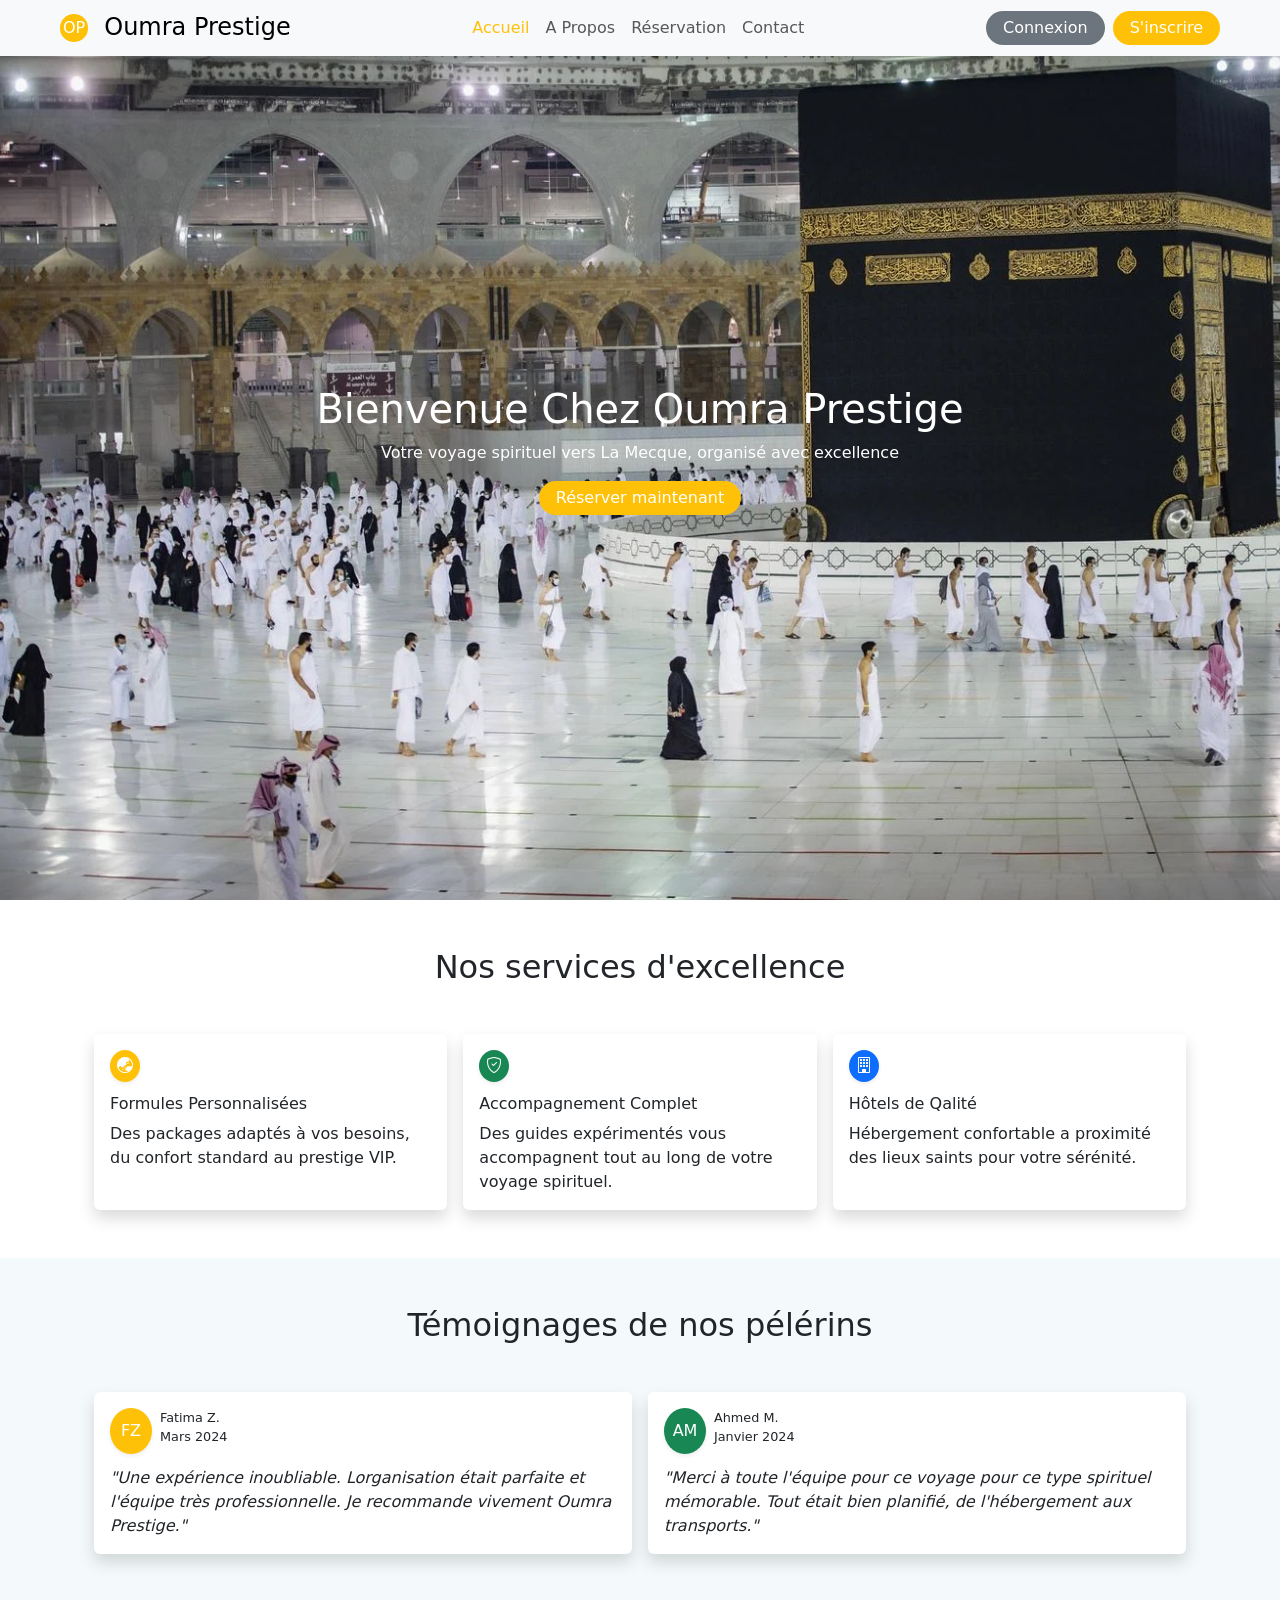
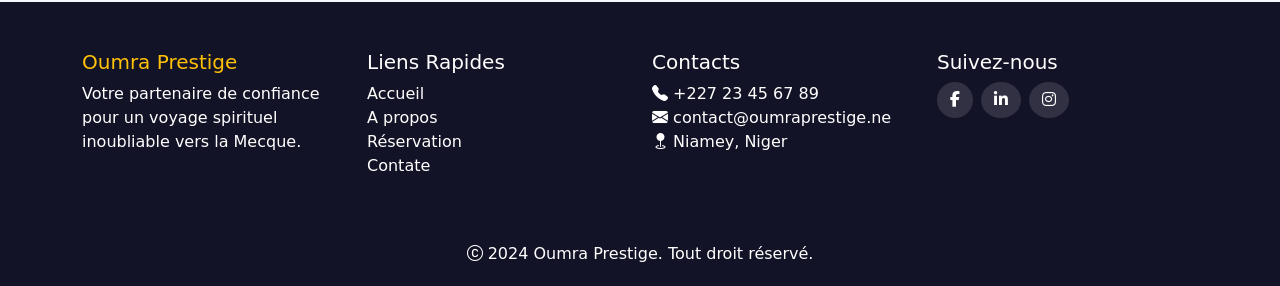
<file: index.html>
<!doctype html>
<html lang="en">

<head>
  <meta charset="UTF-8" />
  <meta name="viewport" content="width=device-width, initial-scale=1.0" />

  <link rel="stylesheet" href="https://cdn.jsdelivr.net/npm/bootstrap@5.3.3/dist/css/bootstrap.min.css"
    integrity="sha384-QWTKZyjpPEjISv5WaRU9OFeRpok6YctnYmDr5pNlyT2bRjXh0JMhjY6hW+ALEwIH" crossorigin="anonymous" />

  <link rel="preconnect" href="https://fonts.googleapis.com" />
  <link rel="preconnect" href="https://fonts.gstatic.com" crossorigin />
  <link href="https://fonts.googleapis.com/css2?family=Dancing+Script:wght@400..700&display=swap" rel="stylesheet" />
  <link rel="stylesheet" href="https://cdn.jsdelivr.net/npm/bootstrap-icons@1.13.1/font/bootstrap-icons.min.css" />
  <link rel="stylesheet" href="style.css" />

  <link rel="stylesheet" href="https://cdnjs.cloudflare.com/ajax/libs/font-awesome/6.5.2/css/all.min.css" />

  <link rel="stylesheet" href="https://cdnjs.cloudflare.com/ajax/libs/font-awesome/6.7.2/css/all.min.css">

  <title>Oumra Prestige</title>
</head>

<body>
  <nav class="navbar navbar-expand-lg bg-body-tertiary px-lg-5 shadow-sm position-fixed w-100">
    <div class="container-fluid">
      <div class="d-flex">
        <a class="navbar-brand d-flex justify-content-center align-items-center gap-1" href="#">
          <div class="oumra-prestige rounded-circle bg-warning text-white">
            <h6 class="m-0">OP</h6>
          </div>
         <a href="#" class="link-offset-2 link-underline link-underline-opacity-0 text-black fs-4">Oumra Prestige</a>
        </a>
      </div>
      <button class="navbar-toggler" type="button" data-bs-toggle="collapse" data-bs-target="#navbarSupportedContent"
        aria-controls="navbarSupportedContent" aria-expanded="false" aria-label="Toggle navigation">
        <span class="navbar-toggler-icon"></span>
      </button>
      <div class="collapse navbar-collapse" id="navbarSupportedContent">
        <ul class="navbar-nav mx-auto mb-2 mb-lg-0 d-flex justify-content-center align-items-center">
          <li class="nav-item">
            <a class="nav-link active text-warning" aria-current="page" href="#">Accueil</a>
          </li>
          <li class="nav-item">
            <a class="nav-link" href="apropos/apropos.html">A Propos</a>
          </li>
          <li class="nav-item dropdown">
            <a class="nav-link" href="reservation/reservation.html">
              Réservation
            </a>
          </li>
          <li class="nav-item">
            <a class="nav-link" href="contact/contact.html">Contact</a>
          </li>
        </ul>
        <form class="d-flex gap-2 justify-content-center align-items-center" role="search">
          <button class="btn rounded-pill bg-secondary text-white px-3 py-1" type="submit">
            <a href="connexion/connexion.html" class="link-offset-2 link-underline link-underline-opacity-0 text-white">Connexion</a>
          </button>
          <button class="btn rounded-pill bg-warning text-white px-3 py-1" type="submit">
            <a href="inscription/inscription.html" class="link-offset-2 link-underline link-underline-opacity-0 text-white">S'inscrire</a>
          </button>
        </form>
      </div>
    </div>
  </nav>

  <section class="bg-image d-flex justify-content-center align-items-center">
    <div class="container text-white d-flex flex-column justify-content-center align-items-center">
      <h1>Bienvenue Chez Oumra Prestige</h1>
      <p>Votre voyage spirituel vers La Mecque, organisé avec excellence</p>
      <button class="btn rounded-pill bg-warning text-white px-3 py-1" type="submit">
        Réserver maintenant
      </button>
    </div>
  </section>


  <!-- NOS SERVICES -->
  <section class="mt-5">
    <div class="container">
      <h2 class="text-center">Nos services d'excellence</h2>

      <div class="container mt-5 d-flex justify-content-between flex-wrap flex-sm-wrap flex-md-nowrap gap-3">
        <div class="card border-0 shadow" style="width: 29rem;">
          <div class="card-body">
            <div
              class="card-title mb-3 rounded-circle bg-warning shadow-sm d-flex justify-content-center align-item-center text-white">
              <i class="bi bi-globe-asia-australia"></i>
            </div>
            <h6 class="card-subtitle mb-2">Formules Personnalisées</h6>
            <p class="card-text">Des packages adaptés à vos besoins, du confort standard au prestige VIP.</p>

          </div>
        </div>

        <div class="card border-0 shadow" style="width: 29rem;">
          <div class="card-body">
            <div
              class="card-title mb-3 rounded-circle bg-success shadow-sm d-flex justify-content-center align-item-center text-white">
              <i class="bi bi-shield-check"></i></i>
            </div>
            <h6 class="card-subtitle mb-2">Accompagnement Complet</h6>
            <p class="card-text">Des guides expérimentés vous accompagnent tout au long de votre voyage spirituel.</p>

          </div>
        </div>


        <div class="card border-0 shadow" style="width: 29rem;">
          <div class="card-body">
            <div
              class="card-title mb-3 rounded-circle bg-primary shadow-sm d-flex justify-content-center align-item-center text-white">
              <i class="bi bi-building"></i></i>
            </div>
            <h6 class="card-subtitle mb-2">Hôtels de Qalité</h6>
            <p class="card-text">Hébergement confortable a proximité des lieux saints pour votre sérénité.</p>

          </div>
        </div>

      </div>
    </div>
    </div>
  </section>

  <!-- TEMOIGNAGE -->
  <section class=" mt-5 py-5 bgBlue ">
    <div class="container">
      <h2 class="text-center">Témoignages de nos pélérins</h2>

      <div
        class="container mt-5 d-flex justify-content-center align-items-center flex-wrap flex-sm-wrap flex-md-nowrap gap-3">
        <div class="card border-0 shadow" style="width: 45rem;">
          <div class="card-body">
            <div class=" d-flex gap-2">
              <div
                class="card-title circles rounded-circle bg-warning shadow-sm d-flex flex-row justify-content-center align-items-center text-white">
                <p class="m-0 p-0">FZ</p>

              </div>

              <div>
                <p class="m-0 p-0 fontSize">Fatima Z.</p>
                <p class="fontSize">Mars 2024</p>
              </div>
            </div>
            <div class="mt-1">
              <p class="card-text fst-italic">"Une expérience inoubliable. Lorganisation était parfaite et l'équipe très
                professionnelle. Je recommande vivement Oumra Prestige."</p>
            </div>

          </div>
        </div>


        <div class="card border-0 shadow" style="width: 45rem;">
          <div class="card-body">
            <div class=" d-flex gap-2">
              <div
                class="card-title circles rounded-circle bg-success shadow-sm d-flex flex-row justify-content-center align-items-center text-white">
                <p class="m-0 p-0">AM</p>

              </div>

              <div>
                <p class="m-0 p-0 fontSize">Ahmed M.</p>
                <p class="fontSize">Janvier 2024</p>
              </div>
            </div>
            <div class="mt-1">
              <p class="card-text fst-italic">"Merci à toute l'équipe pour ce voyage pour ce type spirituel mémorable.
                Tout était bien planifié, de l'hébergement aux transports."</p>
            </div>

          </div>
        </div>

      </div>
    </div>
    </div>
  </section>


  <footer class="pt-5 pb-1">
    <div class="container">
      <div class="row mb-5">

        <div class="oumra col  text-white">
          <h5 class="text-warning">Oumra Prestige</h5>
          <p>Votre partenaire de confiance pour un voyage spirituel inoubliable vers la Mecque.</p>
        </div>

        <div class="lien col  text-white">
          <h5>Liens Rapides</h5>
          <ul class="list-unstyled">
            <li>Accueil</li>
            <li>A propos</li>
            <li>Réservation</li>
            <li>Contate</li>
          </ul>
        </div>

        <div class="contacts col text-white">
          <h5>Contacts</h5>
          <ul class="list-unstyled">
            <li><i class="bi bi-telephone-fill"></i> +227 23 45 67 89</li>
            <li><i class="bi bi-envelope-fill"></i> contact@oumraprestige.ne</li>
            <li><i class="bi bi-geo-fill"></i> Niamey, Niger</li>
          </ul>
        </div>

        <div class="reseauSociaux col  text-white">
          <h5>Suivez-nous</h5>
          <ul class="list-unstyled d-flex gap-2">
            <li class="circle rounded-circle"><i class="fa-brands fa-facebook-f"></i></li>
            <li class="circle rounded-circle"><i class="fa-brands fa-linkedin-in"></i></li>
            <li class="circle rounded-circle"><i class="fa-brands fa-instagram"></i></li>
          </ul>
        </div>

      </div>


      <div class="row mt-5 text-center  text-white">
        <p><i class="bi bi-c-circle"></i> 2024 Oumra Prestige. Tout droit réservé.</p>
      </div>
    </div>
  </footer>

  <script src="https://cdn.jsdelivr.net/npm/bootstrap@5.3.3/dist/js/bootstrap.bundle.min.js"></script>
</body>

</html>
</file>
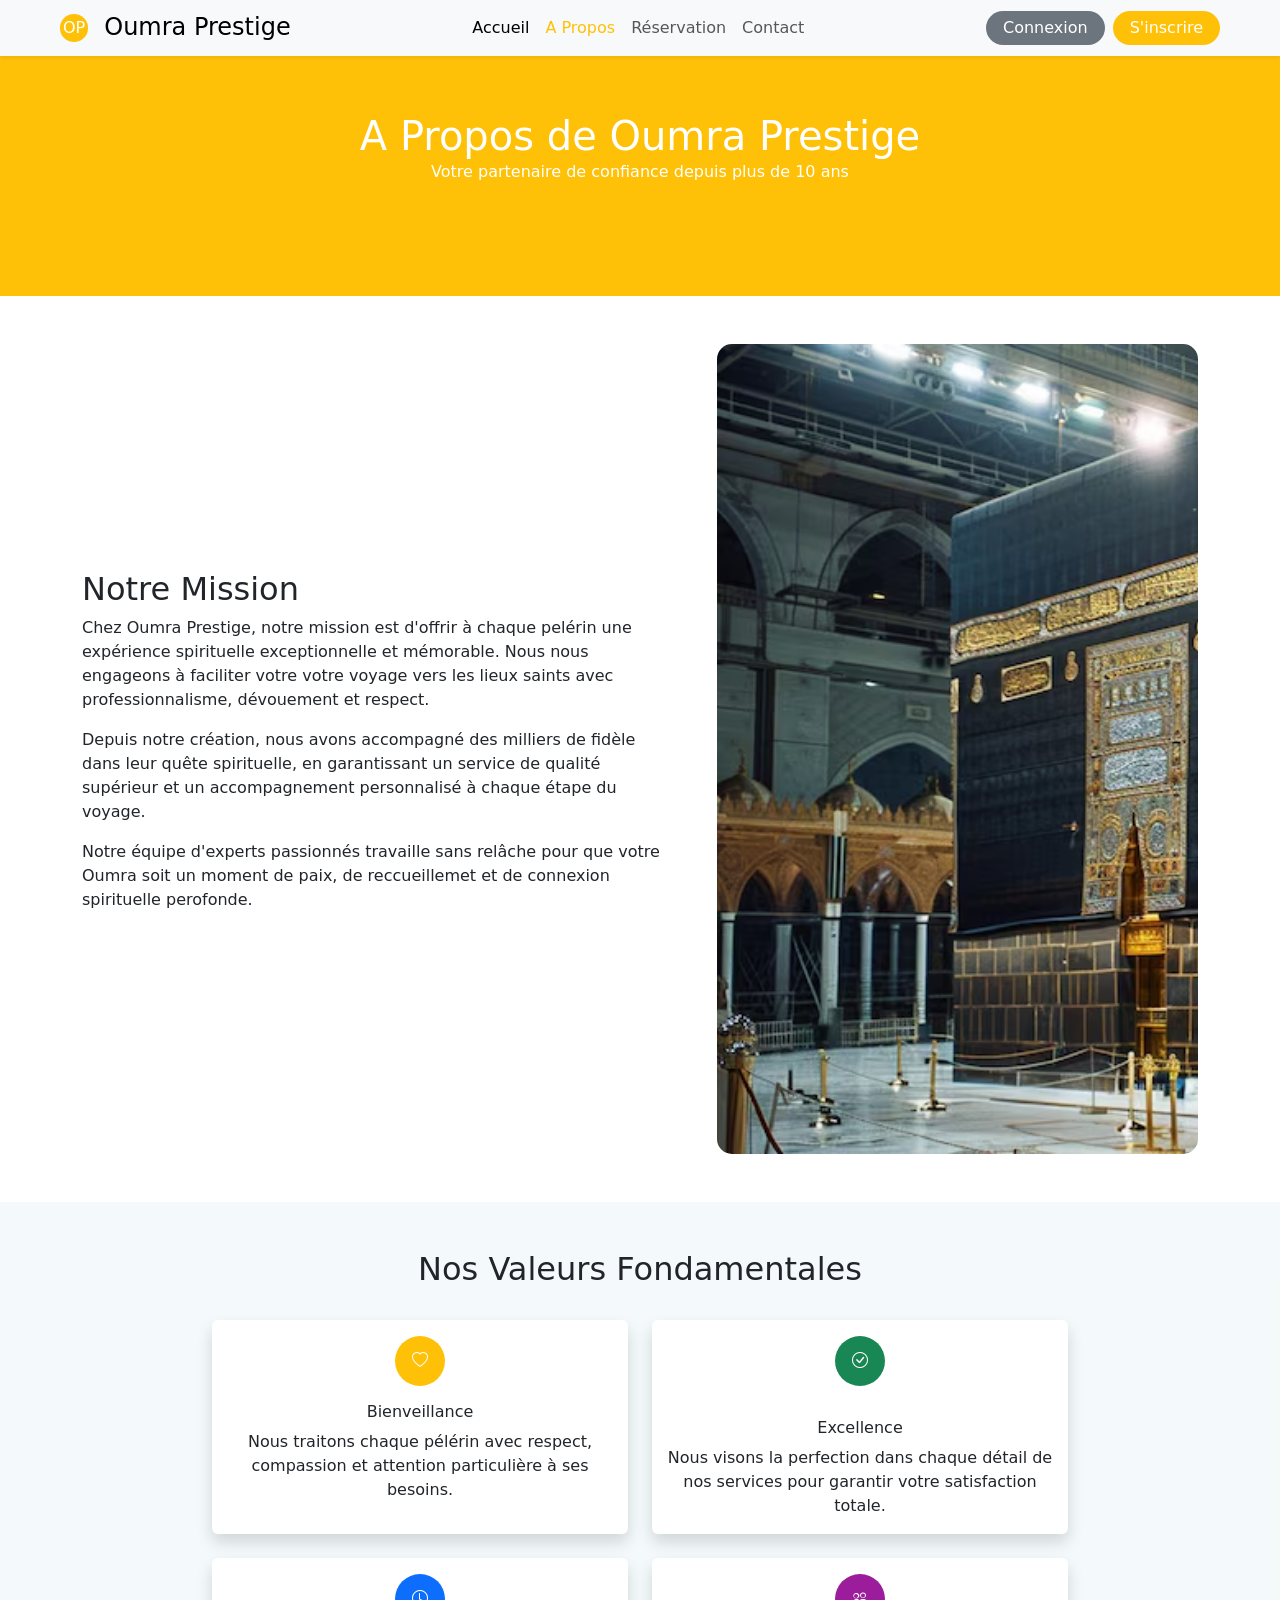
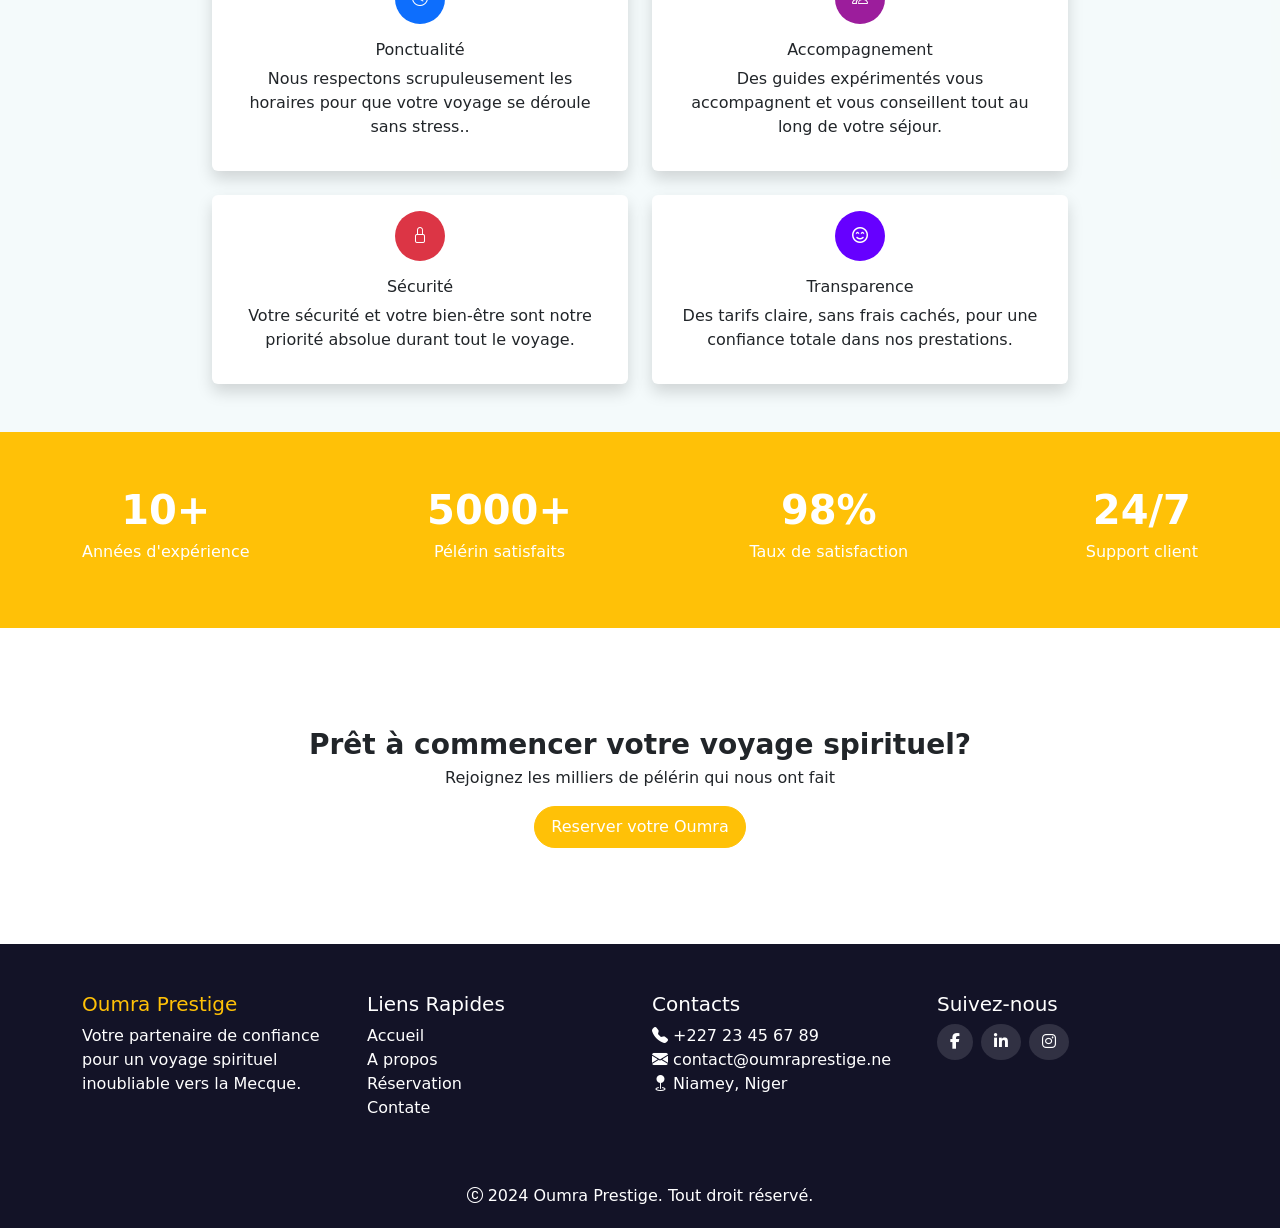
<file: apropos/apropos.html>
<!doctype html>
<html lang="en">

<head>
    <meta charset="UTF-8" />
    <meta name="viewport" content="width=device-width, initial-scale=1.0" />

    <link rel="stylesheet" href="https://cdn.jsdelivr.net/npm/bootstrap@5.3.3/dist/css/bootstrap.min.css"
        integrity="sha384-QWTKZyjpPEjISv5WaRU9OFeRpok6YctnYmDr5pNlyT2bRjXh0JMhjY6hW+ALEwIH" crossorigin="anonymous" />

    <link rel="preconnect" href="https://fonts.googleapis.com" />
    <link rel="preconnect" href="https://fonts.gstatic.com" crossorigin />
    <link href="https://fonts.googleapis.com/css2?family=Dancing+Script:wght@400..700&display=swap" rel="stylesheet" />
    <link rel="stylesheet" href="https://cdn.jsdelivr.net/npm/bootstrap-icons@1.13.1/font/bootstrap-icons.min.css" />
    <link rel="stylesheet" href="../style.css" />

    <link rel="stylesheet" href="https://cdnjs.cloudflare.com/ajax/libs/font-awesome/6.5.2/css/all.min.css" />

    <link rel="stylesheet" href="https://cdnjs.cloudflare.com/ajax/libs/font-awesome/6.7.2/css/all.min.css">
    <link rel="stylesheet" href="apropos.css">

    <title>Oumra Prestige</title>
</head>

<body>
    <nav class="navbar navbar-expand-lg bg-body-tertiary px-lg-5 shadow-sm position-fixed w-100">
        <div class="container-fluid">
            <div class="d-flex">
                <a class="navbar-brand d-flex justify-content-center align-items-center gap-1" href="#">
                    <div class="oumra-prestige rounded-circle bg-warning text-white">
                        <h6 class="m-0">OP</h6>
                    </div>
                    <a href="../index.html"
                        class="link-offset-2 link-underline link-underline-opacity-0 text-black fs-4">Oumra Prestige</a>
                </a>
            </div>
            <button class="navbar-toggler" type="button" data-bs-toggle="collapse"
                data-bs-target="#navbarSupportedContent" aria-controls="navbarSupportedContent" aria-expanded="false"
                aria-label="Toggle navigation">
                <span class="navbar-toggler-icon"></span>
            </button>
            <div class="collapse navbar-collapse" id="navbarSupportedContent">
                <ul class="navbar-nav mx-auto mb-2 mb-lg-0 d-flex justify-content-center align-items-center">
                    <li class="nav-item">
                        <a class="nav-link active" aria-current="page" href="../index.html">Accueil</a>
                    </li>
                    <li class="nav-item">
                        <a class="nav-link text-warning" href="#">A Propos</a>
                    </li>
                    <li class="nav-item dropdown">
                        <a class="nav-link" href="../reservation/reservation.html">
                            Réservation
                        </a>
                    </li>
                    <li class="nav-item">
                        <a class="nav-link" href="../contact/contact.html">Contact</a>
                    </li>
                </ul>
                <form class="d-flex gap-2 justify-content-center align-items-center" role="search">
                    <button class="btn rounded-pill bg-secondary text-white px-3 py-1" type="submit">
                        <a href="../connexion/connexion.html"
                            class="link-offset-2 link-underline link-underline-opacity-0 text-white">Connexion</a>
                    </button>
                    <button class="btn rounded-pill bg-warning text-white px-3 py-1" type="submit">
                        <a href="../inscription/inscription.html"
                            class="link-offset-2 link-underline link-underline-opacity-0 text-white">S'inscrire</a>
                    </button>
            </div>
        </div>
    </nav>

    <section class="bg-warning text-center text-white apropos">
        <div class="container">
            <h1 class="m-0 p-0">A Propos de Oumra Prestige</h1>
            <p class="m-0 p-0">Votre partenaire de confiance depuis plus de 10 ans</p>
        </div>
    </section>

    <section class="py-5">
        <div class="container d-flex justify-content-center align-items-center gap-5 flex-wrap flex-lg-nowrap">
            <div>
                <h2>Notre Mission</h2>
                <p>Chez Oumra Prestige, notre mission est d'offrir à chaque pelérin une expérience spirituelle
                    exceptionnelle et mémorable. Nous nous engageons à faciliter votre votre voyage vers les lieux
                    saints avec professionnalisme, dévouement et respect.</p>
                <p>
                    Depuis notre création, nous avons accompagné des milliers de fidèle dans leur quête spirituelle, en
                    garantissant un service de qualité supérieur et un accompagnement personnalisé à chaque étape du
                    voyage.
                </p>
                <p>
                    Notre équipe d'experts passionnés travaille sans relâche pour que votre Oumra soit un moment de
                    paix, de reccueillemet et de connexion spirituelle perofonde.
                </p>
            </div>

            <div class="image"></div>
        </div>
    </section>

    <!-- NOS VALEURS FONDAMENTALES -->
    <section class="bgBlue py-5">
        <div class="container text-center">
            <div class="row mb-4">
                <h2>Nos Valeurs Fondamentales</h2>
            </div>
            <div class="row gap-4 d-flex justify-content-center align-items-center">
                <!-- <div
                    class="col- col-lg-4 shadow rounded p-4 d-lg-flex flex-column justify-content-center align-items-center">
                    <div class="grosCercle rounded-circle bg-warning text-white mb-3">
                        <i class="bi bi-heart"></i>
                    </div>
                    <h6>Bienveillance</h6>
                    <p>Nous traitons chaque pélérin avec respect, compassion et attention particulière à ses besoins.
                    </p>
                </div> -->

                <div class="card border-0 shadow" style="width: 26rem;">
                    <div class="card-body d-flex flex-column justify-content-center align-items-center">
                        <div class="grosCercle rounded-circle bg-warning text-white mb-3">
                            <i class="bi bi-heart"></i>
                        </div>
                        <h6>Bienveillance</h6>
                        <p>Nous traitons chaque pélérin avec respect, compassion et attention particulière à ses
                            besoins.
                        </p>
                    </div>
                </div>

                <div class="card border-0 shadow" style="width: 26rem;">
                    <div class="card-body d-flex flex-column justify-content-center align-items-center">
                        <div class="grosCercle rounded-circle bg-success text-white mb-3">
                            <i class="bi bi-check-circle"></i>
                        </div>
                    </div>
                    <h6>Excellence</h6>
                    <p>Nous visons la perfection dans chaque détail de nos services pour garantir votre satisfaction
                        totale.</p>
                </div>
                <div class="card border-0 shadow" style="width: 26rem;">
                    <div class="card-body d-flex flex-column justify-content-center align-items-center">
                        <div class="grosCercle rounded-circle bg-primary text-white mb-3">
                            <i class="bi bi-clock"></i>
                        </div>
                        <h6>Ponctualité</h6>
                        <p>Nous respectons scrupuleusement les horaires pour que votre voyage se déroule sans stress..
                        </p>
                    </div>
                </div>
                <div class="card border-0 shadow" style="width: 26rem;">
                    <div class="card-body d-flex flex-column justify-content-center align-items-center">
                        <div class="grosCercle rounded-circle purple-clear text-white mb-3">
                            <i class="bi bi-people"></i>
                        </div>
                        <h6>Accompagnement</h6>
                        <p>Des guides expérimentés vous accompagnent et vous conseillent tout au long de votre séjour.
                        </p>
                    </div>
                </div>
                <div class="card border-0 shadow" style="width: 26rem;">
                    <div class="card-body d-flex flex-column justify-content-center align-items-center">
                        <div class="grosCercle rounded-circle bg-danger text-white mb-3">
                            <i class="bi bi-lock"></i>
                        </div>
                        <h6>Sécurité</h6>
                        <p>Votre sécurité et votre bien-être sont notre priorité absolue durant tout le voyage.</p>
                    </div>
                </div>
                <div class="card border-0 shadow" style="width: 26rem;">
                    <div class="card-body d-flex flex-column justify-content-center align-items-center">
                        <div class="grosCercle rounded-circle purple text-white mb-3">
                            <i class="fa-regular fa-face-smile-beam"></i>
                        </div>
                        <h6>Transparence</h6>
                        <p>Des tarifs claire, sans frais cachés, pour une confiance totale dans nos prestations.</p>
                    </div>
                </div>
            </div>
        </div>
    </section>

    <section class="bg-warning text-center text-white analytics">
        <div class="container d-flex justify-content-between align-items-center flex-wrap">
            <div>
                <span class="fs-1 fw-bold">10+</span>
                <p>Années d'expérience</p>
            </div>
            <div>
                <span class="fs-1 fw-bold">5000+</span>
                <p>Pélérin satisfaits</p>
            </div>
            <div>
                <span class="fs-1 fw-bold">98%</span>
                <p>Taux de satisfaction</p>
            </div>
            <div>
                <span class="fs-1 fw-bold">24/7</span>
                <p>Support client</p>
            </div>
        </div>
    </section>


    <section class="text-center py-5">
        <div class="container py-5">
            <span class=" fs-3 fw-bold">Prêt à commencer votre voyage spirituel?</span>
            <p>Rejoignez les milliers de pélérin qui nous ont fait</p>
            <button type="button" class="btn btn-warning text-white fs-6 btn-lg rounded-pill">Reserver votre
                Oumra</button>
        </div>
    </section>


    <footer class="pt-5 pb-1">
        <div class="container">
            <div class="row mb-5">

                <div class="oumra col  text-white">
                    <h5 class="text-warning">Oumra Prestige</h5>
                    <p>Votre partenaire de confiance pour un voyage spirituel inoubliable vers la Mecque.</p>
                </div>

                <div class="lien col  text-white">
                    <h5>Liens Rapides</h5>
                    <ul class="list-unstyled">
                        <li>Accueil</li>
                        <li>A propos</li>
                        <li>Réservation</li>
                        <li>Contate</li>
                    </ul>
                </div>

                <div class="contacts col text-white">
                    <h5>Contacts</h5>
                    <ul class="list-unstyled">
                        <li><i class="bi bi-telephone-fill"></i> +227 23 45 67 89</li>
                        <li><i class="bi bi-envelope-fill"></i> contact@oumraprestige.ne</li>
                        <li><i class="bi bi-geo-fill"></i> Niamey, Niger</li>
                    </ul>
                </div>

                <div class="reseauSociaux col  text-white">
                    <h5>Suivez-nous</h5>
                    <ul class="list-unstyled d-flex gap-2">
                        <li class="circle rounded-circle"><i class="fa-brands fa-facebook-f"></i></li>
                        <li class="circle rounded-circle"><i class="fa-brands fa-linkedin-in"></i></li>
                        <li class="circle rounded-circle"><i class="fa-brands fa-instagram"></i></li>
                    </ul>
                </div>

            </div>


            <div class="row mt-5 text-center  text-white">
                <p><i class="bi bi-c-circle"></i> 2024 Oumra Prestige. Tout droit réservé.</p>
            </div>
        </div>
    </footer>

    <script src="https://cdn.jsdelivr.net/npm/bootstrap@5.3.3/dist/js/bootstrap.bundle.min.js"></script>
</body>

</html>
</file>
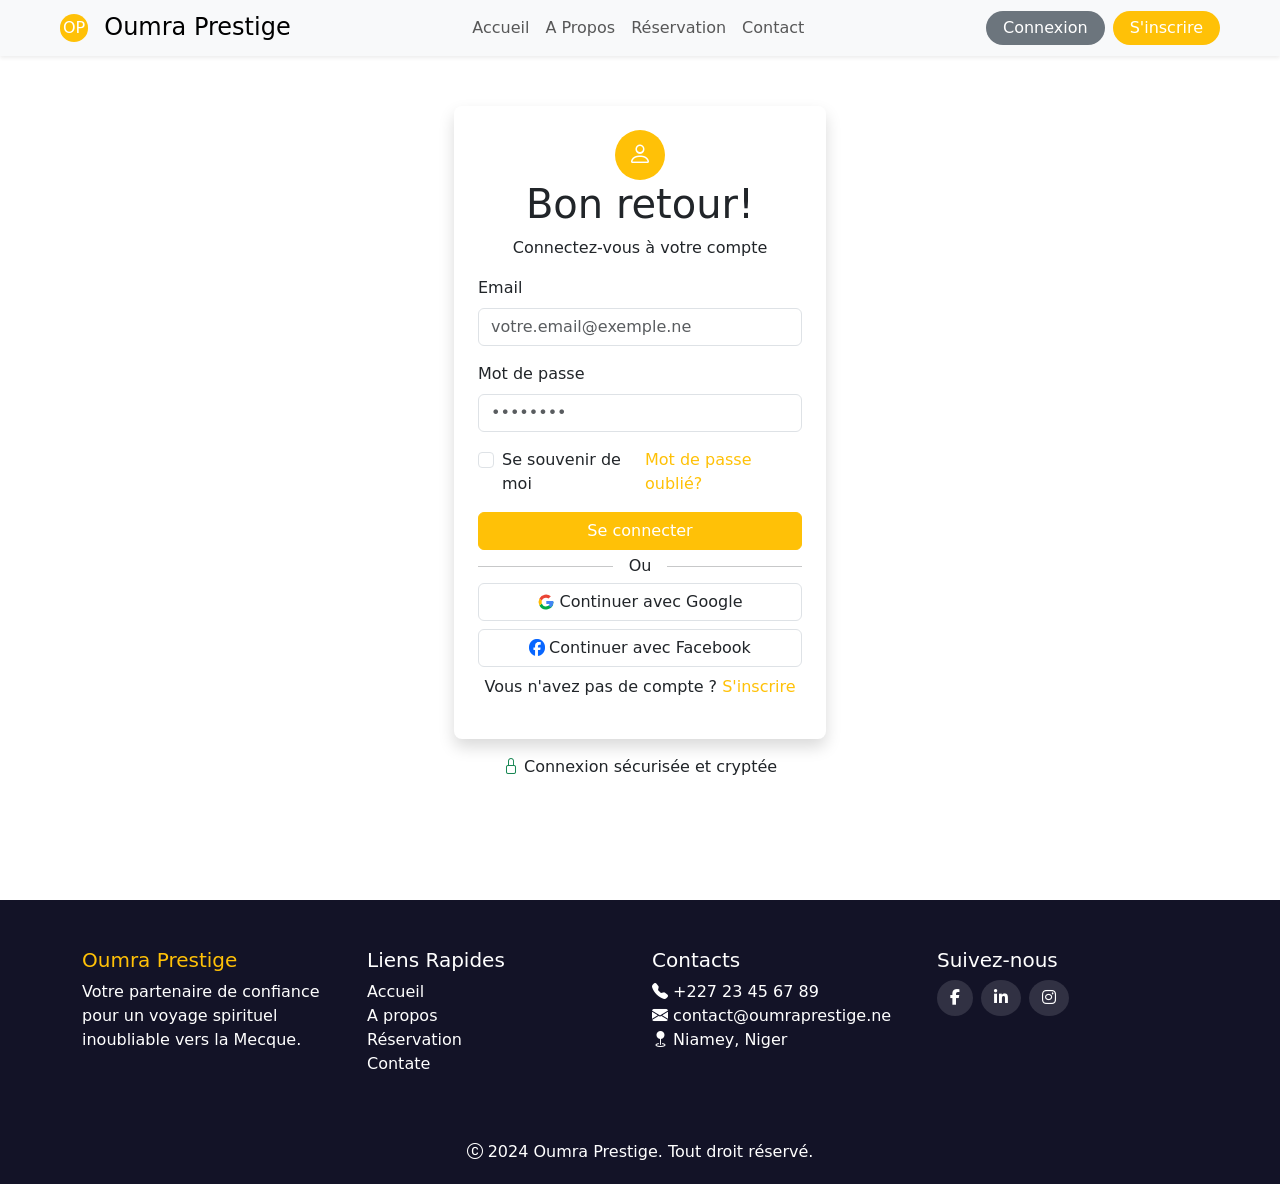
<file: connexion/connexion.html>
<!doctype html>
<html lang="en">

<head>
  <meta charset="UTF-8" />
  <meta name="viewport" content="width=device-width, initial-scale=1.0" />

  <link rel="stylesheet" href="https://cdn.jsdelivr.net/npm/bootstrap@5.3.3/dist/css/bootstrap.min.css"
    integrity="sha384-QWTKZyjpPEjISv5WaRU9OFeRpok6YctnYmDr5pNlyT2bRjXh0JMhjY6hW+ALEwIH" crossorigin="anonymous" />

  <link rel="preconnect" href="https://fonts.googleapis.com" />
  <link rel="preconnect" href="https://fonts.gstatic.com" crossorigin />
  <link href="https://fonts.googleapis.com/css2?family=Dancing+Script:wght@400..700&display=swap" rel="stylesheet" />
  <link rel="stylesheet" href="https://cdn.jsdelivr.net/npm/bootstrap-icons@1.13.1/font/bootstrap-icons.min.css" />
  <link rel="stylesheet" href="../style.css" />

  <link rel="stylesheet" href="https://cdnjs.cloudflare.com/ajax/libs/font-awesome/6.5.2/css/all.min.css" />

  <title>Connexion</title>
</head>

<body>
  <nav class="navbar navbar-expand-lg bg-body-tertiary px-lg-5 shadow-sm position-fixed w-100">
    <div class="container-fluid">
      <div class="d-flex">
        <a class="navbar-brand d-flex justify-content-center align-items-center gap-1" href="#">
          <div class="oumra-prestige rounded-circle bg-warning text-white">
            <h6 class="m-0">OP</h6>
          </div>
          <a href="../index.html" class="link-offset-2 link-underline link-underline-opacity-0 text-black fs-4">Oumra Prestige</a>
        </a>
      </div>
      <button class="navbar-toggler" type="button" data-bs-toggle="collapse" data-bs-target="#navbarSupportedContent"
        aria-controls="navbarSupportedContent" aria-expanded="false" aria-label="Toggle navigation">
        <span class="navbar-toggler-icon"></span>
      </button>
      <div class="collapse navbar-collapse" id="navbarSupportedContent">
        <ul class="navbar-nav mx-auto mb-2 mb-lg-0 d-flex justify-content-center align-items-center">
          <li class="nav-item">
            <a class="nav-link" aria-current="page" href="accueil/accueil.html">Accueil</a>
          </li>
          <li class="nav-item">
            <a class="nav-link" href="apropos/apropos.html">A Propos</a>
          </li>
          <li class="nav-item dropdown">
            <a class="nav-link" href="reservation/reservation.html">
              Réservation
            </a>
          </li>
          <li class="nav-item">
            <a class="nav-link" href="contact/contact.html">Contact</a>
          </li>
        </ul>
        <form class="d-flex gap-2 justify-content-center align-items-center" role="search">
          <button class="btn rounded-pill bg-secondary text-white px-3 py-1" type="submit">
           <a href="../index.html" class="link-offset-2 link-underline link-underline-opacity-0 text-white">Connexion</a>
          </button>
          <button class="btn rounded-pill bg-warning text-white px-3 py-1" type="submit">
            <a href="../inscription/inscription.html" class="link-offset-2 link-underline link-underline-opacity-0 text-white">S'inscrire</a>
          </button>
        </form>
      </div>
    </div>
  </nav>

  <section class="vh-100 d-flex justify-content-center align-items-center">
    <div class="container py-5 d-flex flex-column justify-content-center align-items-center">
      <div class="container col col-lg-4 shadow p-4 rounded-3">
        <div class="text-center d-flex flex-column justify-content-center align-items-center">
      <div class="rounded-circle text-white bg-warning warning fs-4 d-flex justify-content-center align-items-center">
        <i class="bi bi-person"></i>
      </div>
      <h1>Bon retour!</h1>
      <p>Connectez-vous à votre compte</p>
      </div>
      <form>
        <div class="mb-3">
          <label for="exampleInputEmail1" class="form-label">Email</label>
          <input type="email" class="form-control" id="exampleInputEmail1" aria-describedby="emailHelp"
            placeholder="votre.email@exemple.ne">
          
        </div>

        <div class="mb-3">
          <label for="exampleInputPassword1" class="form-label">Mot de passe</label>
          <input type="password" class="form-control" id="exampleInputPassword1" placeholder="••••••••">
        </div>
        <div class="d-flex justify-content-between">
          <div class="mb-3 form-check">
            <input type="checkbox" class="form-check-input" id="exampleCheck1">
            <label class="form-check-label" for="exampleCheck1">Se souvenir de moi</label>
          </div>
          <p><a href="#" class="link-offset-2 link-underline link-underline-opacity-0 text-warning">Mot de passe
              oublié?</a></p>
        </div>
        <div class="d-grid gap-2">
          <button class="btn btn-warning text-white" type="button"><a href="../index.html" class="link-offset-2 link-underline link-underline-opacity-0 text-white">Se connecter</a></button>
        </div>
      </form>

      <div class="d-flex align-items-center">
        <hr class="w-100">
        <p class="mx-3 mb-0">Ou</p>
        <hr class="w-100">
      </div>

      <div class="d-flex flex-column gap-2">
        
          <div class="d-grid gap-2">
            
          <button class="btn border d-flex justify-content-center align-items-center gap-1" type="button"><img src="../asset/google-logo-search-new.svg" alt="google" style="width: 18px;"><p class="m-0">Continuer avec Google</p></button>
        </div>
        
          <div class="d-grid gap-2">
          <button class="btn border d-flex justify-content-center align-items-center gap-1" type="button"><img src="../asset/250px-2023_Facebook_icon.svg.webp" alt="google" style="width: 16px;"><p class="m-0">Continuer avec Facebook</p></button>
        </div>
        
        <p class="text-center">Vous n'avez pas de compte ? <a href="../inscription/inscription.html" class="link-offset-2 link-underline link-underline-opacity-0 text-warning">S'inscrire</a></p>
      </div>
    </div>
    <p class="mt-3"><i class="bi bi-lock text-success"></i> Connexion sécurisée et cryptée</p>
    </div>
    
  </section>

  <footer class="pt-5 pb-1">
        <div class="container">
            <div class="row mb-5">

                <div class="oumra col  text-white">
                    <h5 class="text-warning">Oumra Prestige</h5>
                    <p>Votre partenaire de confiance pour un voyage spirituel inoubliable vers la Mecque.</p>
                </div>

                <div class="lien col  text-white">
                    <h5>Liens Rapides</h5>
                    <ul class="list-unstyled">
                        <li>Accueil</li>
                        <li>A propos</li>
                        <li>Réservation</li>
                        <li>Contate</li>
                    </ul>
                </div>

                <div class="contacts col text-white">
                    <h5>Contacts</h5>
                    <ul class="list-unstyled">
                        <li><i class="bi bi-telephone-fill"></i> +227 23 45 67 89</li>
                        <li><i class="bi bi-envelope-fill"></i> contact@oumraprestige.ne</li>
                        <li><i class="bi bi-geo-fill"></i> Niamey, Niger</li>
                    </ul>
                </div>

                <div class="reseauSociaux col  text-white">
                    <h5>Suivez-nous</h5>
                    <ul class="list-unstyled d-flex gap-2">
                        <li class="circle rounded-circle"><i class="fa-brands fa-facebook-f"></i></li>
                        <li class="circle rounded-circle"><i class="fa-brands fa-linkedin-in"></i></li>
                        <li class="circle rounded-circle"><i class="fa-brands fa-instagram"></i></li>
                    </ul>
                </div>

            </div>


            <div class="row mt-5 text-center  text-white">
                <p><i class="bi bi-c-circle"></i> 2024 Oumra Prestige. Tout droit réservé.</p>
            </div>
        </div>
    </footer>

  <script src="https://cdn.jsdelivr.net/npm/bootstrap@5.3.3/dist/js/bootstrap.bundle.min.js"></script>
</body>

</html>
</file>
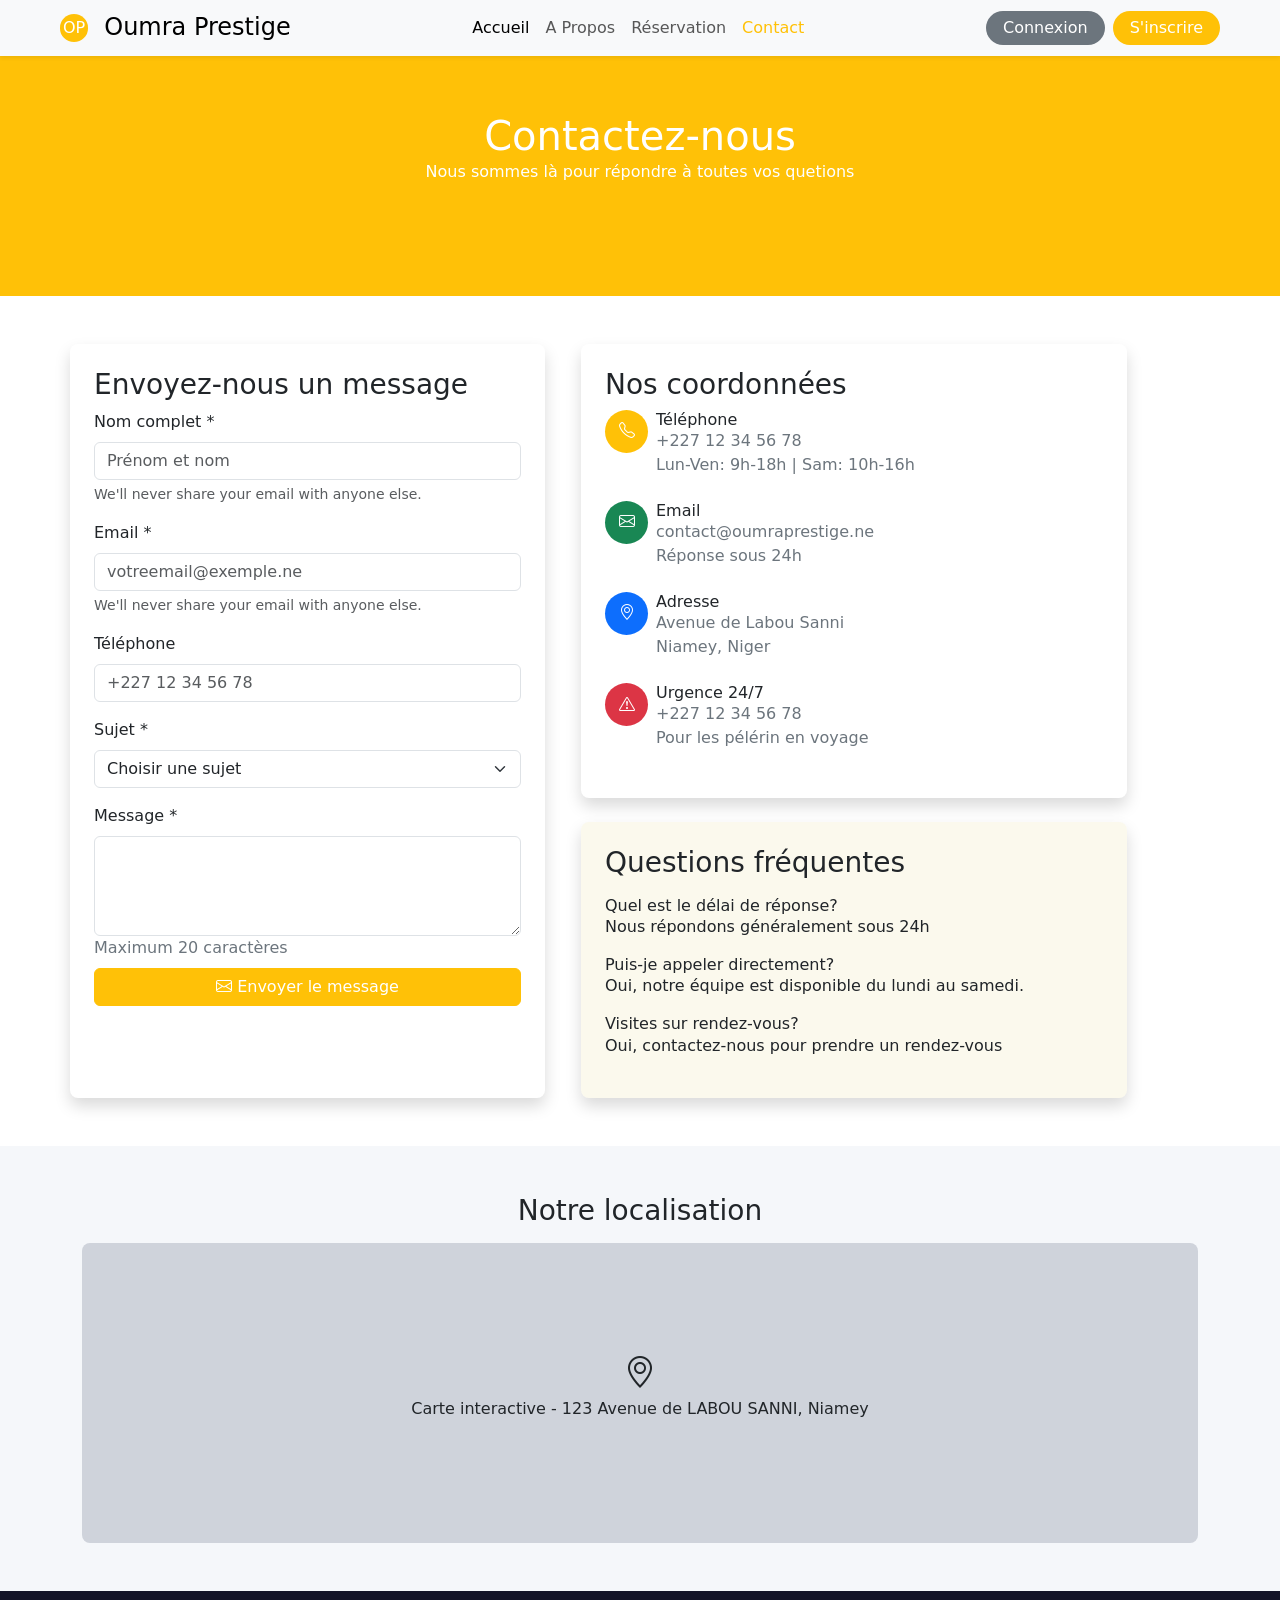
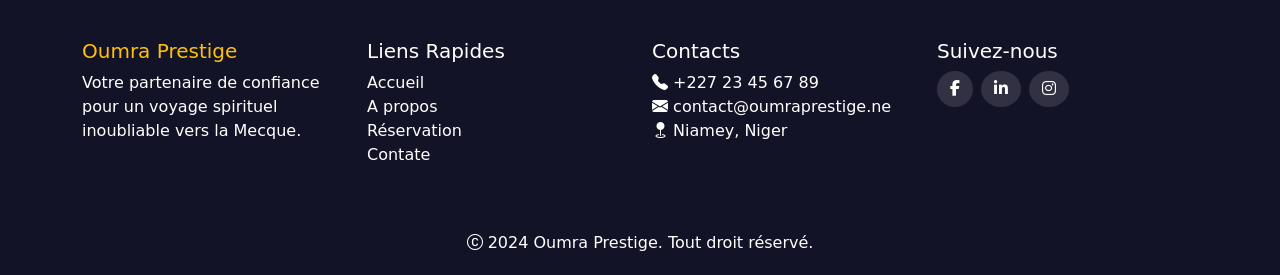
<file: contact/contact.html>
<!doctype html>
<html lang="en">

<head>
    <meta charset="UTF-8" />
    <meta name="viewport" content="width=device-width, initial-scale=1.0" />

    <link rel="stylesheet" href="https://cdn.jsdelivr.net/npm/bootstrap@5.3.3/dist/css/bootstrap.min.css"
        integrity="sha384-QWTKZyjpPEjISv5WaRU9OFeRpok6YctnYmDr5pNlyT2bRjXh0JMhjY6hW+ALEwIH" crossorigin="anonymous" />

    <link rel="preconnect" href="https://fonts.googleapis.com" />
    <link rel="preconnect" href="https://fonts.gstatic.com" crossorigin />
    <link href="https://fonts.googleapis.com/css2?family=Dancing+Script:wght@400..700&display=swap" rel="stylesheet" />
    <link rel="stylesheet" href="https://cdn.jsdelivr.net/npm/bootstrap-icons@1.13.1/font/bootstrap-icons.min.css"/>

    <link rel="stylesheet" href="https://cdnjs.cloudflare.com/ajax/libs/font-awesome/6.5.2/css/all.min.css" />

    <link rel="stylesheet" href="https://cdnjs.cloudflare.com/ajax/libs/font-awesome/6.7.2/css/all.min.css">
    <link rel="stylesheet" href="../apropos/apropos.css">
    <link rel="stylesheet" href="contact.css">

    <title>Oumra Prestige</title>
</head>

<body>
    <nav class="navbar navbar-expand-lg bg-body-tertiary px-lg-5 shadow-sm position-fixed w-100">
        <div class="container-fluid">
            <div class="d-flex">
                <a class="navbar-brand d-flex justify-content-center align-items-center gap-1" href="#">
                    <div class="oumra-prestige rounded-circle bg-warning text-white">
                        <h6 class="m-0">OP</h6>
                    </div>
                    <a href="../index.html" class="link-offset-2 link-underline link-underline-opacity-0 text-black fs-4">Oumra Prestige</a>
                </a>
            </div>
            <button class="navbar-toggler" type="button" data-bs-toggle="collapse"
                data-bs-target="#navbarSupportedContent" aria-controls="navbarSupportedContent" aria-expanded="false"
                aria-label="Toggle navigation">
                <span class="navbar-toggler-icon"></span>
            </button>
            <div class="collapse navbar-collapse" id="navbarSupportedContent">
                <ul class="navbar-nav mx-auto mb-2 mb-lg-0 d-flex justify-content-center align-items-center">
                    <li class="nav-item">
                        <a class="nav-link active" aria-current="page" href="../index.html">Accueil</a>
                    </li>
                    <li class="nav-item">
                        <a class="nav-link" href="../apropos/apropos.html">A Propos</a>
                    </li>
                    <li class="nav-item dropdown">
                        <a class="nav-link" href="../reservation/reservation.html">
                            Réservation
                        </a>
                    </li>
                    <li class="nav-item">
                        <a class="nav-link text-warning" href="#">Contact</a>
                    </li>
                </ul>
                <form class="d-flex gap-2 justify-content-center align-items-center" role="search">
                    <button class="btn rounded-pill bg-secondary text-white px-3 py-1" type="submit">
                        <a href="../connexion/connexion.html"
                            class="link-offset-2 link-underline link-underline-opacity-0 text-white">Connexion</a>
                    </button>
                    <button class="btn rounded-pill bg-warning text-white px-3 py-1" type="submit">
                        <a href="../inscription/inscription.html"
                            class="link-offset-2 link-underline link-underline-opacity-0 text-white">S'inscrire</a>
                    </button>
                </form>
            </div>
        </div>
    </nav>

    <section class="bg-warning text-center text-white apropos">
        <div class="container">
            <h1 class="m-0 p-0">Contactez-nous</h1>
            <p class="m-0 p-0">Nous sommes là pour répondre à toutes vos quetions</p>
        </div>
    </section>


    <section>
        <div class="container my-5 ">
            <div class="row d-flex gap-4">
                <div class="col col-lg-5 shadow p-4 rounded-3">
                    <h3>Envoyez-nous un message</h3>
                    <form>
                        <div class="mb-3">
                            <label for="exampleInputEmail1" class="form-label">Nom complet *</label>
                            <input type="email" class="form-control" id="exampleInputEmail1"
                                aria-describedby="emailHelp" placeholder="Prénom et nom">
                            <div id="emailHelp" class="form-text">We'll never share your email with anyone else.</div>
                        </div>
                        <div class="mb-3">
                            <label for="exampleInputEmail1" class="form-label">Email *</label>
                            <input type="email" class="form-control" id="exampleInputEmail1"
                                aria-describedby="emailHelp" placeholder="votreemail@exemple.ne">
                            <div id="emailHelp" class="form-text">We'll never share your email with anyone else.</div>
                        </div>
                        <div class="mb-3">
                            <label for="exampleInputPassword1" class="form-label">Téléphone</label>
                            <input type="number" class="form-control" id="exampleInputPassword1"
                                placeholder="+227 12 34 56 78">
                        </div>

                        <div>
                            <p class="m-0 mb-2">Sujet *</p>
                            <select class="form-select mb-3" aria-label="Large select example">
                                <option class="">Choisir une sujet</option>
                                <option value="1">One</option>
                                <option value="2">Two</option>
                                <option value="3">Three</option>
                            </select>
                        </div>

                        <div class="form-floating">
                            <p class="m-0 mb-2">Message *</p>
                            <textarea class="form-control" placeholder="Décrivez votre demande en détail..."
                                id="floatingTextarea2" style="height: 100px"></textarea>
                            <p class="m-0 mb-2 text-secondary">Maximum 20 caractères</p>
                        </div>

                        <div class="d-grid gap-2">
                            <button class="btn btn-warning text-white" type="button"><i class="bi bi-envelope"></i>
                                Envoyer le message</button>

                        </div>
                    </form>
                </div>

                <div class="col col-lg-6 gap-4 d-flex flex-column">
                    <div class="shadow p-4 rounded-3">
                        <h3>Nos coordonnées</h3>

                        <div class="">
                            <div class="d-flex gap-2 mb-4">
                                <div
                                    class="rounded-circle bg-warning text-white coordonnées  d-flex justify-content-center align-items-center">
                                    <i class="bi bi-telephone"></i>
                                </div>
                                <div>
                                    <h6 class="m-0">Téléphone</h6>
                                    <p class="m-0 text-secondary">+227 12 34 56 78</p>
                                    <p class="m-0 text-secondary">Lun-Ven: 9h-18h | Sam: 10h-16h </p>
                                </div>
                            </div>
                        </div>

                        <div class="d-flex gap-2 mb-4">
                            <div
                                class="rounded-circle bg-success text-white coordonnées  d-flex justify-content-center align-items-center">
                                <i class="bi bi-envelope"></i>
                            </div>
                            <div>
                                <h6 class="m-0">Email</h6>
                                <p class="m-0 text-secondary">contact@oumraprestige.ne</p>
                                <p class="m-0 text-secondary">Réponse sous 24h</p>
                            </div>

                        </div>


                        <div class="d-flex gap-2 mb-4">

                            <div
                                class="rounded-circle bg-primary text-white coordonnées  d-flex justify-content-center align-items-center">
                                <i class="bi bi-geo-alt"></i>
                            </div>
                            <div>
                                <h6 class="m-0">Adresse</h6>
                                <p class="m-0 text-secondary">Avenue de Labou Sanni</p>
                                <p class="m-0 text-secondary">Niamey, Niger</p>
                            </div>
                        </div>


                        <div class="d-flex gap-2 mb-4">
                            <div
                                class="rounded-circle bg-danger text-white coordonnées  d-flex justify-content-center align-items-center">
                                <i class="bi bi-exclamation-triangle"></i>
                            </div>
                            <div>
                                <h6 class="m-0">Urgence 24/7</h6>
                                <p class="m-0 text-secondary">+227 12 34 56 78</p>
                                <p class="m-0 text-secondary">Pour les pélérin en voyage</p>
                            </div>

                        </div>
                    </div>

                    <div class="shadow p-4 rounded-3 warning">
                        <h3 class="mb-3">Questions fréquentes</h3>

                        <div class="mb-3">
                            <h6 class="m-0">Quel est le délai de réponse?</h6>
                            <p class="m-0">Nous répondons généralement sous 24h</p>
                        </div>

                        <div class="mb-3">
                            <h6 class="m-0">Puis-je appeler directement?</h6>
                            <p class="m-0">Oui, notre équipe est disponible du lundi au samedi.</p>
                        </div>

                        <div class="mb-3">
                            <h6 class="m-0">Visites sur rendez-vous?</h6>
                            <p class="m-0">Oui, contactez-nous pour prendre un rendez-vous</p>
                        </div>

                    </div>
                </div>
            </div>
        </div>
    </section>

    <section class="localisation py-5">
        <div class="container text-center d-flex flex-column align-items-center justify-content-center">
            <h3>Notre localisation</h3>
            <div
                class="col col-lg-12 secondary p-5 rounded-3 mt-2 d-flex flex-column justify-content-center align-items-center">
                <i class="bi bi-geo-alt fs-2"></i>
                <p>Carte interactive - 123 Avenue de LABOU SANNI, Niamey</p>
            </div>
        </div>
    </section>


    <footer class="pt-5 pb-1">
        <div class="container">
            <div class="row mb-5">

                <div class="oumra col  text-white">
                    <h5 class="text-warning">Oumra Prestige</h5>
                    <p>Votre partenaire de confiance pour un voyage spirituel inoubliable vers la Mecque.</p>
                </div>

                <div class="lien col  text-white">
                    <h5>Liens Rapides</h5>
                    <ul class="list-unstyled">
                        <li>Accueil</li>
                        <li>A propos</li>
                        <li>Réservation</li>
                        <li>Contate</li>
                    </ul>
                </div>

                <div class="contacts col text-white">
                    <h5>Contacts</h5>
                    <ul class="list-unstyled">
                        <li><i class="bi bi-telephone-fill"></i> +227 23 45 67 89</li>
                        <li><i class="bi bi-envelope-fill"></i> contact@oumraprestige.ne</li>
                        <li><i class="bi bi-geo-fill"></i> Niamey, Niger</li>
                    </ul>
                </div>

                <div class="reseauSociaux col  text-white">
                    <h5>Suivez-nous</h5>
                    <ul class="list-unstyled d-flex gap-2">
                        <li class="circle rounded-circle"><i class="fa-brands fa-facebook-f"></i></li>
                        <li class="circle rounded-circle"><i class="fa-brands fa-linkedin-in"></i></li>
                        <li class="circle rounded-circle"><i class="fa-brands fa-instagram"></i></li>
                    </ul>
                </div>

            </div>


            <div class="row mt-5 text-center  text-white">
                <p><i class="bi bi-c-circle"></i> 2024 Oumra Prestige. Tout droit réservé.</p>
            </div>
        </div>
    </footer>

    <script src="https://cdn.jsdelivr.net/npm/bootstrap@5.3.3/dist/js/bootstrap.bundle.min.js"></script>
</body>

</html>
</file>
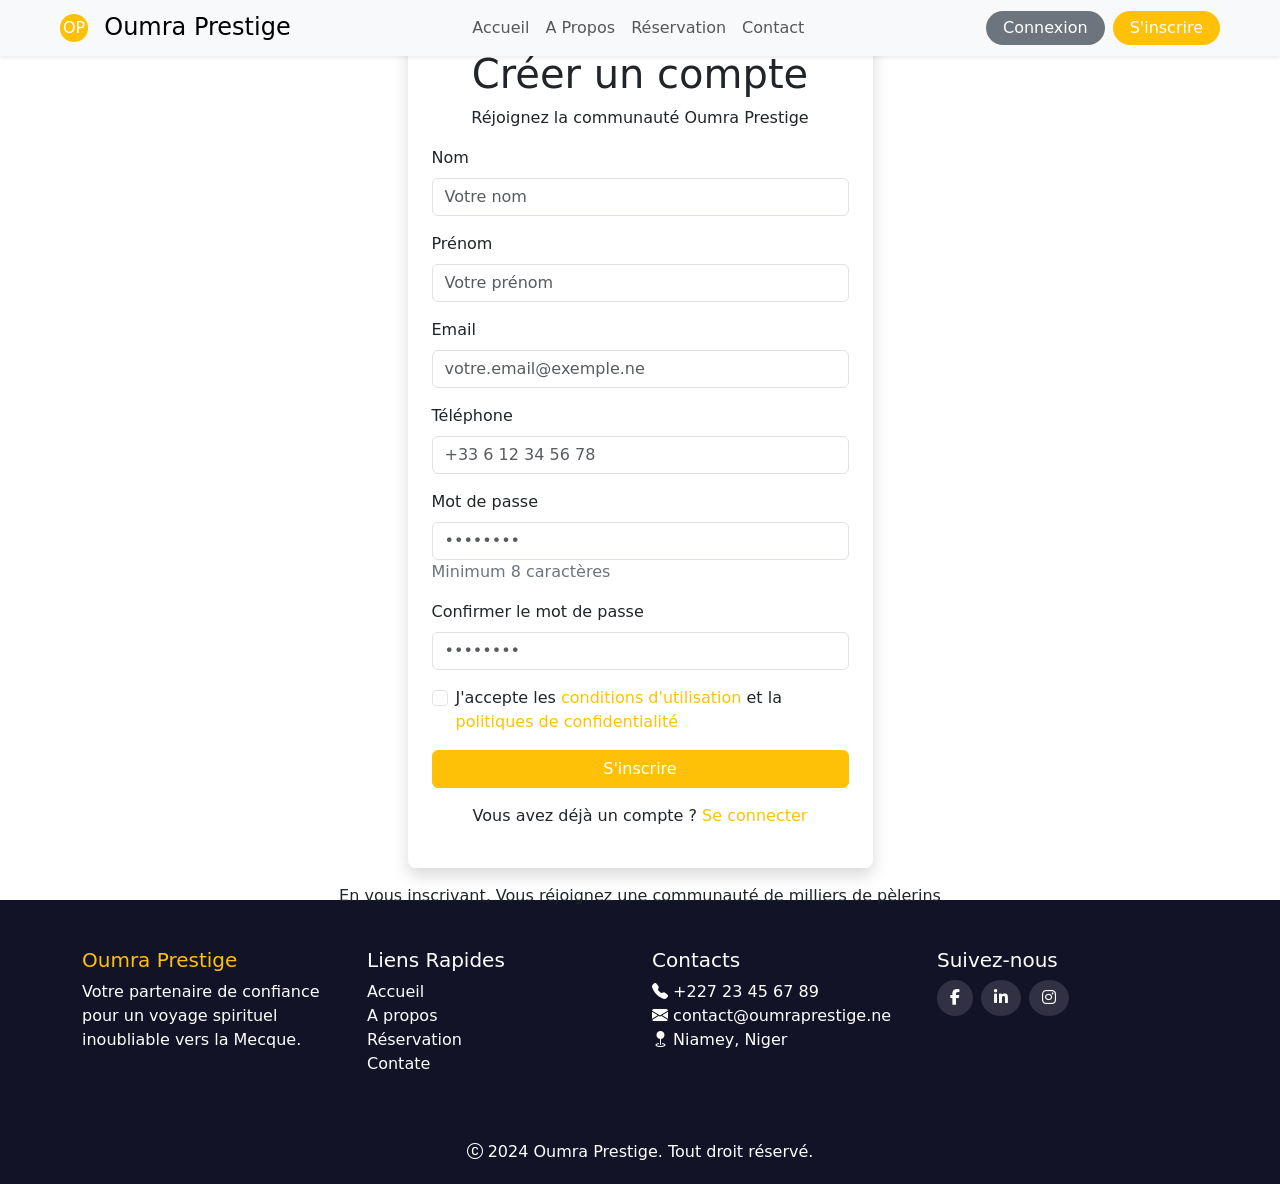
<file: inscription/inscription.html>
<!doctype html>
<html lang="en">

<head>
  <meta charset="UTF-8" />
  <meta name="viewport" content="width=device-width, initial-scale=1.0" />

  <link rel="stylesheet" href="https://cdn.jsdelivr.net/npm/bootstrap@5.3.3/dist/css/bootstrap.min.css"
    integrity="sha384-QWTKZyjpPEjISv5WaRU9OFeRpok6YctnYmDr5pNlyT2bRjXh0JMhjY6hW+ALEwIH" crossorigin="anonymous" />

  <link rel="preconnect" href="https://fonts.googleapis.com" />
  <link rel="preconnect" href="https://fonts.gstatic.com" crossorigin />
  <link href="https://fonts.googleapis.com/css2?family=Dancing+Script:wght@400..700&display=swap" rel="stylesheet" />
  <link rel="stylesheet" href="https://cdn.jsdelivr.net/npm/bootstrap-icons@1.13.1/font/bootstrap-icons.min.css" />
  <link rel="stylesheet" href="../style.css" />

  <link rel="stylesheet" href="https://cdnjs.cloudflare.com/ajax/libs/font-awesome/6.5.2/css/all.min.css" />

  <title>Inscription</title>
</head>

<body>
  <nav class="navbar navbar-expand-lg bg-body-tertiary px-lg-5 shadow-sm position-fixed w-100">
    <div class="container-fluid">
      <div class="d-flex">
        <a class="navbar-brand d-flex justify-content-center align-items-center gap-1" href="#">
          <div class="oumra-prestige rounded-circle bg-warning text-white">
            <h6 class="m-0">OP</h6>
          </div>
          <a href="../index.html" class="link-offset-2 link-underline link-underline-opacity-0 text-black fs-4">Oumra Prestige</a>
        </a>
      </div>
      <button class="navbar-toggler" type="button" data-bs-toggle="collapse" data-bs-target="#navbarSupportedContent"
        aria-controls="navbarSupportedContent" aria-expanded="false" aria-label="Toggle navigation">
        <span class="navbar-toggler-icon"></span>
      </button>
      <div class="collapse navbar-collapse" id="navbarSupportedContent">
        <ul class="navbar-nav mx-auto mb-2 mb-lg-0 d-flex justify-content-center align-items-center">
          <li class="nav-item">
            <a class="nav-link" aria-current="page" href="../accueil/accueil.html">Accueil</a>
          </li>
          <li class="nav-item">
            <a class="nav-link" href="../apropos/apropos.html">A Propos</a>
          </li>
          <li class="nav-item dropdown">
            <a class="nav-link" href="../reservation/reservation.html">
              Réservation
            </a>
          </li>
          <li class="nav-item">
            <a class="nav-link" href="../contact/contact.html">Contact</a>
          </li>
        </ul>
        <form class="d-flex gap-2 justify-content-center align-items-center" role="search">
          <button class="btn rounded-pill bg-secondary text-white px-3 py-1" type="submit">
           <a href="../connexion/connexion.html" class="link-offset-2 link-underline link-underline-opacity-0 text-white">Connexion</a>
          </button>
          <button class="btn rounded-pill bg-warning text-white px-3 py-1" type="submit">
            <a href="inscription.html" class="link-offset-2 link-underline link-underline-opacity-0 text-white">S'inscrire</a>
          </button>
        </form>
      </div>
    </div>
  </nav>

  <section class="vh-100 d-flex justify-content-center align-items-center">
    <div class="container py-5 d-flex flex-column justify-content-center align-items-center">
      <div class="container col col-lg-5 shadow p-4 rounded-3">
        <div class="text-center d-flex flex-column justify-content-center align-items-center">
      <div class="rounded-circle text-white bg-warning warning fs-4 d-flex justify-content-center align-items-center">
        <i class="bi bi-person-plus"></i>
      </div>
      <h1>Créer un compte</h1>
      <p>Réjoignez la communauté Oumra Prestige</p>
      </div>
      <form>
        <div class="mb-3">
          <label for="exampleInputEmail1" class="form-label">Nom</label>
          <input type="email" class="form-control" id="exampleInputEmail1" aria-describedby="emailHelp"
            placeholder="Votre nom">
        </div>

        <div class="mb-3">
          <label for="exampleInputEmail1" class="form-label">Prénom</label>
          <input type="email" class="form-control" id="exampleInputEmail1" aria-describedby="emailHelp"
            placeholder="Votre prénom">
        </div>

        <div class="mb-3">
          <label for="exampleInputEmail1" class="form-label">Email</label>
          <input type="email" class="form-control" id="exampleInputEmail1" aria-describedby="emailHelp"
            placeholder="votre.email@exemple.ne">
        </div>
        <div class="mb-3">
          <label for="exampleInputEmail1" class="form-label">Téléphone</label>
          <input type="email" class="form-control" id="exampleInputEmail1" aria-describedby="emailHelp"
            placeholder="+33 6 12 34 56 78">
        </div>

        <div class="mb-3">
          <label for="exampleInputPassword1" class="form-label">Mot de passe</label>
          <input type="password" class="form-control" id="exampleInputPassword1" placeholder="••••••••">
          <p class="m-0 text-secondary">Minimum 8 caractères</p>
        </div>

        <div class="mb-3">
          <label for="exampleInputPassword1" class="form-label">Confirmer le mot de passe</label>
          <input type="password" class="form-control" id="exampleInputPassword1" placeholder="••••••••">
        </div>
        <div class="d-flex justify-content-between">
          <div class="mb-3 form-check">
            <input type="checkbox" class="form-check-input" id="exampleCheck1">
            <label class="form-check-label" for="exampleCheck1">J'accepte les <a href="#" class="link-offset-2 link-underline link-underline-opacity-0 text-warning">conditions d'utilisation</a> et la <a href="#" class="link-offset-2 link-underline link-underline-opacity-0 text-warning">politiques de confidentialité</a></label>
          </div>
        </div>
        <div class="d-grid gap-2">
          <button class="btn btn-warning text-white" type="button"><a href="../index.html" class="link-offset-2 link-underline link-underline-opacity-0 text-white">S'inscrire</a></button>
        </div>
      </form>

     <p class="mt-3 text-center">Vous avez déjà un compte ? <a href="../connexion/connexion.html" class="link-offset-2 link-underline link-underline-opacity-0 text-warning">Se connecter</a></p>
    </div>
    <p class="mt-3">En vous inscrivant, Vous réjoignez une communauté de milliers de pèlerins</p>
    
  </section>

   <footer class="pt-5 pb-1">
        <div class="container">
            <div class="row mb-5">

                <div class="oumra col  text-white">
                    <h5 class="text-warning">Oumra Prestige</h5>
                    <p>Votre partenaire de confiance pour un voyage spirituel inoubliable vers la Mecque.</p>
                </div>

                <div class="lien col  text-white">
                    <h5>Liens Rapides</h5>
                    <ul class="list-unstyled">
                        <li>Accueil</li>
                        <li>A propos</li>
                        <li>Réservation</li>
                        <li>Contate</li>
                    </ul>
                </div>

                <div class="contacts col text-white">
                    <h5>Contacts</h5>
                    <ul class="list-unstyled">
                        <li><i class="bi bi-telephone-fill"></i> +227 23 45 67 89</li>
                        <li><i class="bi bi-envelope-fill"></i> contact@oumraprestige.ne</li>
                        <li><i class="bi bi-geo-fill"></i> Niamey, Niger</li>
                    </ul>
                </div>

                <div class="reseauSociaux col  text-white">
                    <h5>Suivez-nous</h5>
                    <ul class="list-unstyled d-flex gap-2">
                        <li class="circle rounded-circle"><i class="fa-brands fa-facebook-f"></i></li>
                        <li class="circle rounded-circle"><i class="fa-brands fa-linkedin-in"></i></li>
                        <li class="circle rounded-circle"><i class="fa-brands fa-instagram"></i></li>
                    </ul>
                </div>

            </div>


            <div class="row mt-5 text-center  text-white">
                <p><i class="bi bi-c-circle"></i> 2024 Oumra Prestige. Tout droit réservé.</p>
            </div>
        </div>
    </footer>


  <script src="https://cdn.jsdelivr.net/npm/bootstrap@5.3.3/dist/js/bootstrap.bundle.min.js"></script>
</body>

</html>
</file>
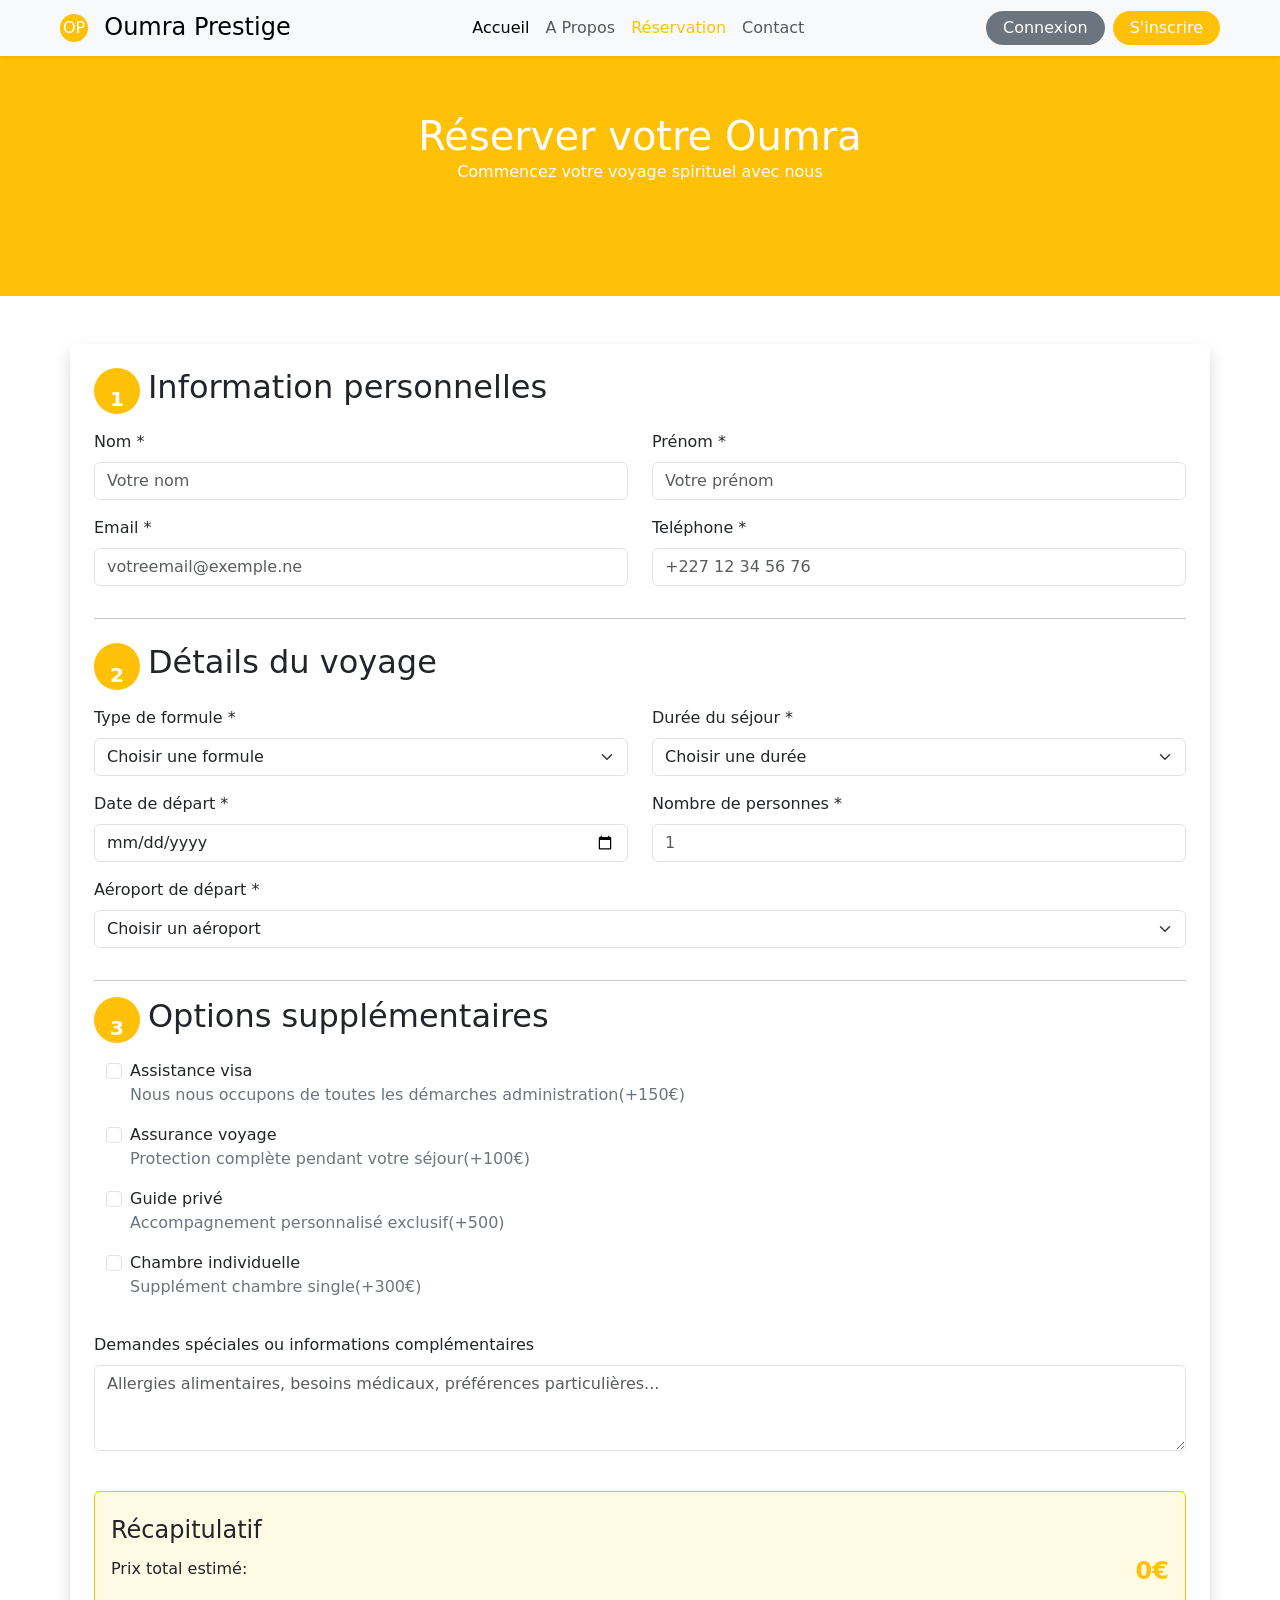
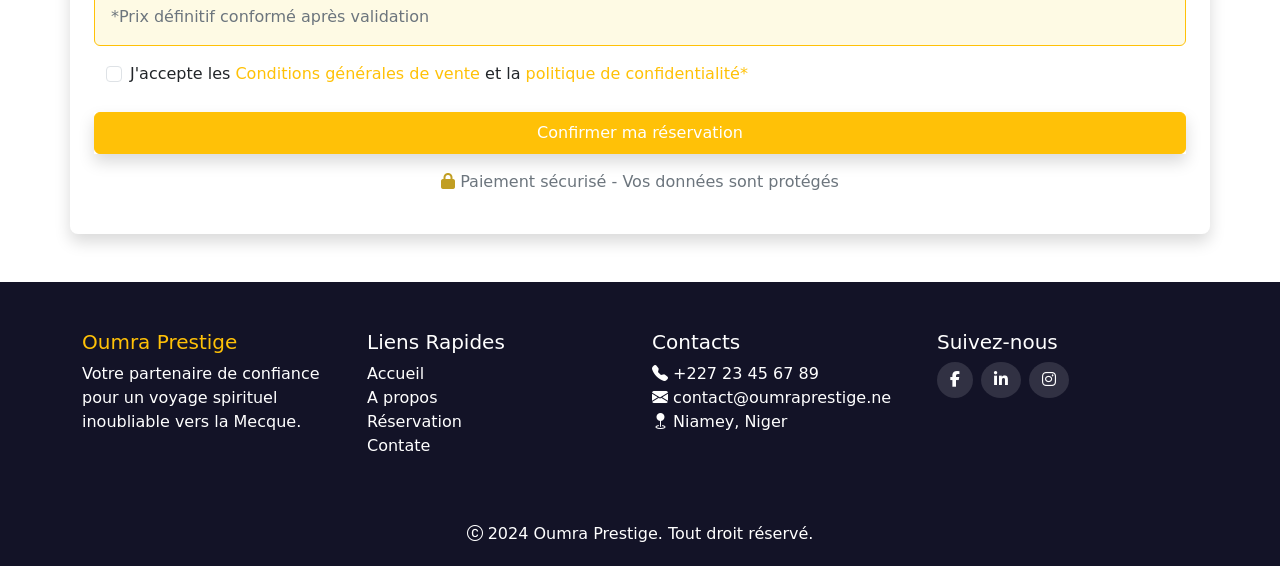
<file: reservation/reservation.html>
<!doctype html>
<html lang="en">

<head>
    <meta charset="UTF-8" />
    <meta name="viewport" content="width=device-width, initial-scale=1.0" />

    <link rel="stylesheet" href="https://cdn.jsdelivr.net/npm/bootstrap@5.3.3/dist/css/bootstrap.min.css"
        integrity="sha384-QWTKZyjpPEjISv5WaRU9OFeRpok6YctnYmDr5pNlyT2bRjXh0JMhjY6hW+ALEwIH" crossorigin="anonymous" />

    <link rel="preconnect" href="https://fonts.googleapis.com" />
    <link rel="preconnect" href="https://fonts.gstatic.com" crossorigin />
    <link href="https://fonts.googleapis.com/css2?family=Dancing+Script:wght@400..700&display=swap" rel="stylesheet" />
    <link rel="stylesheet" href="https://cdn.jsdelivr.net/npm/bootstrap-icons@1.13.1/font/bootstrap-icons.min.css" />


    <link rel="stylesheet" href="https://cdnjs.cloudflare.com/ajax/libs/font-awesome/6.5.2/css/all.min.css" />

    <link rel="stylesheet" href="https://cdnjs.cloudflare.com/ajax/libs/font-awesome/6.7.2/css/all.min.css">
    <link rel="stylesheet" href="../apropos/apropos.css">
    <link rel="stylesheet" href="reservation.css">

    <title>Oumra Prestige</title>
</head>

<body>
    <nav class="navbar navbar-expand-lg bg-body-tertiary px-lg-5 shadow-sm position-fixed w-100">
        <div class="container-fluid">
            <div class="d-flex">
                <a class="navbar-brand d-flex justify-content-center align-items-center gap-1" href="#">
                    <div class="oumra-prestige rounded-circle bg-warning text-white">
                        <h6 class="m-0">OP</h6>
                    </div>
                    <a href="../index.html" class="link-offset-2 link-underline link-underline-opacity-0 text-black fs-4">Oumra Prestige</a>
                </a>
            </div>
            <button class="navbar-toggler" type="button" data-bs-toggle="collapse"
                data-bs-target="#navbarSupportedContent" aria-controls="navbarSupportedContent" aria-expanded="false"
                aria-label="Toggle navigation">
                <span class="navbar-toggler-icon"></span>
            </button>
            <div class="collapse navbar-collapse" id="navbarSupportedContent">
                <ul class="navbar-nav mx-auto mb-2 mb-lg-0 d-flex justify-content-center align-items-center">
                    <li class="nav-item">
                        <a class="nav-link active" aria-current="page" href="../accueil/accueil.html">Accueil</a>
                    </li>
                    <li class="nav-item">
                        <a class="nav-link" href="../apropos/apropos.html">A Propos</a>
                    </li>
                    <li class="nav-item dropdown">
                        <a class="nav-link text-warning" href="#">
                            Réservation
                        </a>
                    </li>
                    <li class="nav-item">
                        <a class="nav-link" href="../contact/contact.html">Contact</a>
                    </li>
                </ul>
                <form class="d-flex gap-2 justify-content-center align-items-center" role="search">
                    <button class="btn rounded-pill bg-secondary text-white px-3 py-1" type="submit">
                        <a href="../connexion/connexion.html"
                            class="link-offset-2 link-underline link-underline-opacity-0 text-white">Connexion</a>
                    </button>
                    <button class="btn rounded-pill bg-warning text-white px-3 py-1" type="submit">
                        <a href="inscription.html"
                            class="link-offset-2 link-underline link-underline-opacity-0 text-white">S'inscrire</a>
                    </button>
                </form>
            </div>
        </div>
    </nav>

    <section class="bg-warning text-center text-white apropos">
        <div class="container">
            <h1 class="m-0 p-0">Réserver votre Oumra</h1>
            <p class="m-0 p-0">Commencez votre voyage spirituel avec nous</p>
        </div>
    </section>


    <section>
        <div class="container shadow my-5 p-4 rounded-3 w-lg-50">
            <form class="row">
                <div class="mb-3 col-12 d-flex gap-2">
                    <span
                        class="number bg-warning rounded-circle fs-5 fw-bold text-white d-flex flex-column justify-content-end align-items-center">
                        1
                    </span>
                    <h2>Information personnelles</h2>
                </div>
                <div class="mb-3 col-12 col-md-6">
                    <label for="exampleInputEmail1" class="form-label">Nom *</label>
                    <input type="email" class="form-control" id="exampleInputEmail1" aria-describedby="emailHelp"
                        placeholder="Votre nom">
                </div>
                <div class="mb-3 col-12 col-md-6">
                    <label for="exampleInputPassword1" class="form-label">Prénom *</label>
                    <input type="password" class="form-control" id="exampleInputPassword1" placeholder="Votre prénom">
                </div>
                <div class="mb-3 col-12 col-md-6">
                    <label for="exampleInputEmail1" class="form-label">Email *</label>
                    <input type="email" class="form-control" id="exampleInputEmail1" aria-describedby="emailHelp"
                        placeholder="votreemail@exemple.ne">
                </div>
                <div class="mb-3 col-12 col-md-6">
                    <label for="exampleInputPassword1" class="form-label">Teléphone *</label>
                    <input type="password" class="form-control" id="exampleInputPassword1"
                        placeholder="+227 12 34 56 76">
                </div>
            </form>

            <hr>

            <form class="row mt-4">
                <div class="mb-3 col-12 d-flex gap-2">
                    <span
                        class="number bg-warning rounded-circle fs-5 fw-bold text-white d-flex flex-column justify-content-end align-items-center">
                        2
                    </span>
                    <h2>Détails du voyage</h2>
                </div>
                <div class="col-12 col-lg-6">
                    <div>
                        <p class="m-0 mb-2">Type de formule *</p>
                        <select class="form-select mb-3 " aria-label="Large select example">
                            <option class="">Choisir une formule</option>
                            <option value="1">One</option>
                            <option value="2">Two</option>
                            <option value="3">Three</option>
                        </select>
                    </div>
                </div>

                <div class="col-12 col-lg-6">
                    <div>
                        <p class="m-0 mb-2">Durée du séjour *</p>
                        <select class="form-select mb-3 " aria-label="Large select example">
                            <option class="">Choisir une durée</option>
                            <option value="1">One</option>
                            <option value="2">Two</option>
                            <option value="3">Three</option>
                        </select>
                    </div>
                </div>

                <div class="col-12 col-md-6">
                    <p class="mb-2">Date de départ *</p>
                    <div class="input-group mb-3">
                        <input type="date" class="form-control" aria-label="Text input with dropdown button">
                    </div>
                </div>

                <div class="col-12 col-md-6">
                    <p class="mb-2">Nombre de personnes *</p>
                    <div class="input-group mb-3">
                        <input type="text" class="form-control" aria-label="Text input with dropdown button"
                            placeholder="1">
                    </div>
                </div>

                <div class="col-12">
                    <div>
                        <p class="m-0 mb-2">Aéroport de départ *</p>
                        <select class="form-select mb-3 " aria-label="Large select example">
                            <option class="">Choisir un aéroport</option>
                            <option value="1">One</option>
                            <option value="2">Two</option>
                            <option value="3">Three</option>
                        </select>
                    </div>
                </div>
            </form>

            <hr>

            <form class="row">
                <div class="mb-3 col-12 d-flex gap-2">
                    <span
                        class="number bg-warning rounded-circle fs-5 fw-bold text-white d-flex flex-column justify-content-end align-items-center">
                        3
                    </span>
                    <h2>Options supplémentaires</h2>
                </div>

                <div class="form-check">
                    <div class="form-check">
                        <input class="form-check-input" type="checkbox" value="" id="defaultCheck1">
                        <label class="form-check-label" for="defaultCheck1">
                            Assistance visa
                        </label>
                        <p class="text-secondary">Nous nous occupons de toutes les démarches administration(+150€)</p>
                    </div>
                    <div class="form-check">
                        <input class="form-check-input" type="checkbox" value="" id="defaultCheck2">
                        <label class="form-check-label" for="defaultCheck2">
                            Assurance voyage
                        </label>
                        <p class="text-secondary">Protection complète pendant votre séjour(+100€)</p>
                    </div>
                    <div class="form-check">
                        <input class="form-check-input" type="checkbox" value="" id="defaultCheck2">
                        <label class="form-check-label" for="defaultCheck2">
                            Guide privé
                        </label>
                        <p class="text-secondary">Accompagnement personnalisé exclusif(+500)</p>
                    </div>
                    <div class="form-check">
                        <input class="form-check-input" type="checkbox" value="" id="defaultCheck2">
                        <label class="form-check-label" for="defaultCheck2">
                            Chambre individuelle
                        </label>
                        <p class="text-secondary">Supplément chambre single(+300€)</p>
                    </div>
                </div>

                <div class="my-3">
                    <label for="exampleFormControlTextarea1" class="form-label">Demandes spéciales ou informations
                        complémentaires</label>
                    <textarea class="form-control" id="exampleFormControlTextarea1" rows="3"
                        placeholder="Allergies alimentaires, besoins médicaux, préférences particulières..."></textarea>
                </div>
            </form>

            <div class="row  m-auto  mt-4">
                <div class="col-12 border border-warning  rounded-2 pt-4 px-3 warning">
                    <h4>Récapitulatif</h4>
                    <div class="d-flex justify-content-between">
                        <p class="mt-1">Prix total estimé:</p>
                        <p class="text-warning fs-4 fw-bold">0€</p>
                    </div>
                    <p class="text-secondary">*Prix définitif conformé après validation</p>
                </div>
                <div class="col mt-3">
                    <div class="form-check">
                        <input class="form-check-input" type="checkbox" value="" id="defaultCheck2">
                        <label class="form-check-label" for="defaultCheck2">
                            J'accepte les <a href="#"
                                class="link-offset-2 link-underline link-underline-opacity-0 text-warning">Conditions
                                générales de vente</a>
                            et la <a href="#"
                                class="link-offset-2 link-underline link-underline-opacity-0 text-warning">politique de
                                confidentialité*</a>
                        </label>
                    </div>
                </div>
            </div>

            <div class="d-grid gap-1 mt-4 shadow">
                <button class="btn btn-warning text-white py-2" type="button">Confirmer ma réservation</button>
            </div>
            <p class="text-center text-secondary mt-3"><i class="fa-solid fa-lock"
                    style="color: rgb(193, 158, 34);"></i> Paiement sécurisé - Vos données sont protégés</p>
        </div>
    </section>


    <footer class="pt-5 pb-1">
        <div class="container">
            <div class="row mb-5">

                <div class="oumra col  text-white">
                    <h5 class="text-warning">Oumra Prestige</h5>
                    <p>Votre partenaire de confiance pour un voyage spirituel inoubliable vers la Mecque.</p>
                </div>

                <div class="lien col  text-white">
                    <h5>Liens Rapides</h5>
                    <ul class="list-unstyled">
                        <li>Accueil</li>
                        <li>A propos</li>
                        <li>Réservation</li>
                        <li>Contate</li>
                    </ul>
                </div>

                <div class="contacts col text-white">
                    <h5>Contacts</h5>
                    <ul class="list-unstyled">
                        <li><i class="bi bi-telephone-fill"></i> +227 23 45 67 89</li>
                        <li><i class="bi bi-envelope-fill"></i> contact@oumraprestige.ne</li>
                        <li><i class="bi bi-geo-fill"></i> Niamey, Niger</li>
                    </ul>
                </div>

                <div class="reseauSociaux col  text-white">
                    <h5>Suivez-nous</h5>
                    <ul class="list-unstyled d-flex gap-2">
                        <li class="circle rounded-circle"><i class="fa-brands fa-facebook-f"></i></li>
                        <li class="circle rounded-circle"><i class="fa-brands fa-linkedin-in"></i></li>
                        <li class="circle rounded-circle"><i class="fa-brands fa-instagram"></i></li>
                    </ul>
                </div>

            </div>


            <div class="row mt-5 text-center  text-white">
                <p><i class="bi bi-c-circle"></i> 2024 Oumra Prestige. Tout droit réservé.</p>
            </div>
        </div>
    </footer>

    <script src="https://cdn.jsdelivr.net/npm/bootstrap@5.3.3/dist/js/bootstrap.bundle.min.js"></script>
</body>

</html>
</file>
<file: style.css>
.oumra-prestige {
    padding-top: 4px;
    padding-bottom: 4px;
    padding-left: 3px;
    padding-right: 3px;
}

.bg-image{
    background-image: url(asset/khabat.webp);
    height: 100vh;
    background-size: cover;
    background-repeat: no-repeat;
}

.card-title {
    width: 30px;
    padding-top: 4px;
    padding-bottom: 4px;
    padding-left: 8px;
    padding-right: 8px;
}

.bgBlue{
    background: rgba(224, 240, 242, 0.354) !important;
}

.circle{
padding-top: 6px;
    padding-bottom: 6px;
    padding-left: 13px;
    padding-right: 13px;

    background: rgb(49, 49, 67);
}

.circles{
    width: 42px !important;
}



.fontSize{
    font-size: 0.8rem;
}

footer{
    background: rgb(19, 19, 39);
}

.warning{
    width: 50px;
    height: 50px;
}
</file>
<file: apropos/apropos.css>
.apropos {
    padding-top: 7rem !important;
    padding-bottom: 7rem !important;
}

.image {
    border-radius: 15px;
    width: 100rem;
    height: 90vh;
    background-image: url(../asset/khabat.avif);
    background-repeat: no-repeat;
    background-size: cover;
}

.grosCercle {
    width: 50px;
    padding-top: 13px !important;
    padding-bottom: 13px !important;

}

.purple{
    background: rgb(102, 0, 255);
}


.purple-clear{
    background: rgb(156, 29, 156);
}

    .col-lg-4 {
        width: 32%;
    }

    .analytics {
    padding-top: 3rem !important;
    padding-bottom: 3rem !important;
}

.navbar {
  z-index: 1000;
}
</file>
<file: contact/contact.css>
.coordonnées{
   width: 43px !important;
   height: 43px !important;
}

.warning{
    background: rgba(232, 221, 165, 0.195);
}

.localisation{
    background: rgba(228, 235, 242, 0.389);
}

.secondary{
    background: rgb(207, 211, 219);
    height: 300px;
}

.oumra-prestige {
    padding-top: 4px;
    padding-bottom: 4px;
    padding-left: 3px;
    padding-right: 3px;
}

.bg-image{
    background-image: url(../asset/khabat.webp);
    height: 100vh;
    background-size: cover;
    background-repeat: no-repeat;
}

.card-title {
    width: 30px;
    padding-top: 4px;
    padding-bottom: 4px;
    padding-left: 8px;
    padding-right: 8px;
}

.bgBlue{
    background: rgba(224, 240, 242, 0.354) !important;
}

.circle{
padding-top: 6px;
    padding-bottom: 6px;
    padding-left: 13px;
    padding-right: 13px;

    background: rgb(49, 49, 67);
}

.circles{
    width: 42px !important;
}



.fontSize{
    font-size: 0.8rem;
}

footer{
    background: rgb(19, 19, 39);
}
</file>
<file: reservation/reservation.css>
.number{
    padding-left: 16px;
    padding-right: 16px;
}

.warning{
    background: rgba(239, 207, 3, 0.104);
}

.oumra-prestige {
    padding-top: 4px;
    padding-bottom: 4px;
    padding-left: 3px;
    padding-right: 3px;
}

.bg-image{
    background-image: url(../asset/khabat.webp);
    height: 100vh;
    background-size: cover;
    background-repeat: no-repeat;
}

.card-title {
    width: 30px;
    padding-top: 4px;
    padding-bottom: 4px;
    padding-left: 8px;
    padding-right: 8px;
}

.bgBlue{
    background: rgba(224, 240, 242, 0.354) !important;
}

.circle{
padding-top: 6px;
    padding-bottom: 6px;
    padding-left: 13px;
    padding-right: 13px;

    background: rgb(49, 49, 67);
}

.circles{
    width: 42px !important;
}



.fontSize{
    font-size: 0.8rem;
}

footer{
    background: rgb(19, 19, 39);
}
</file>
